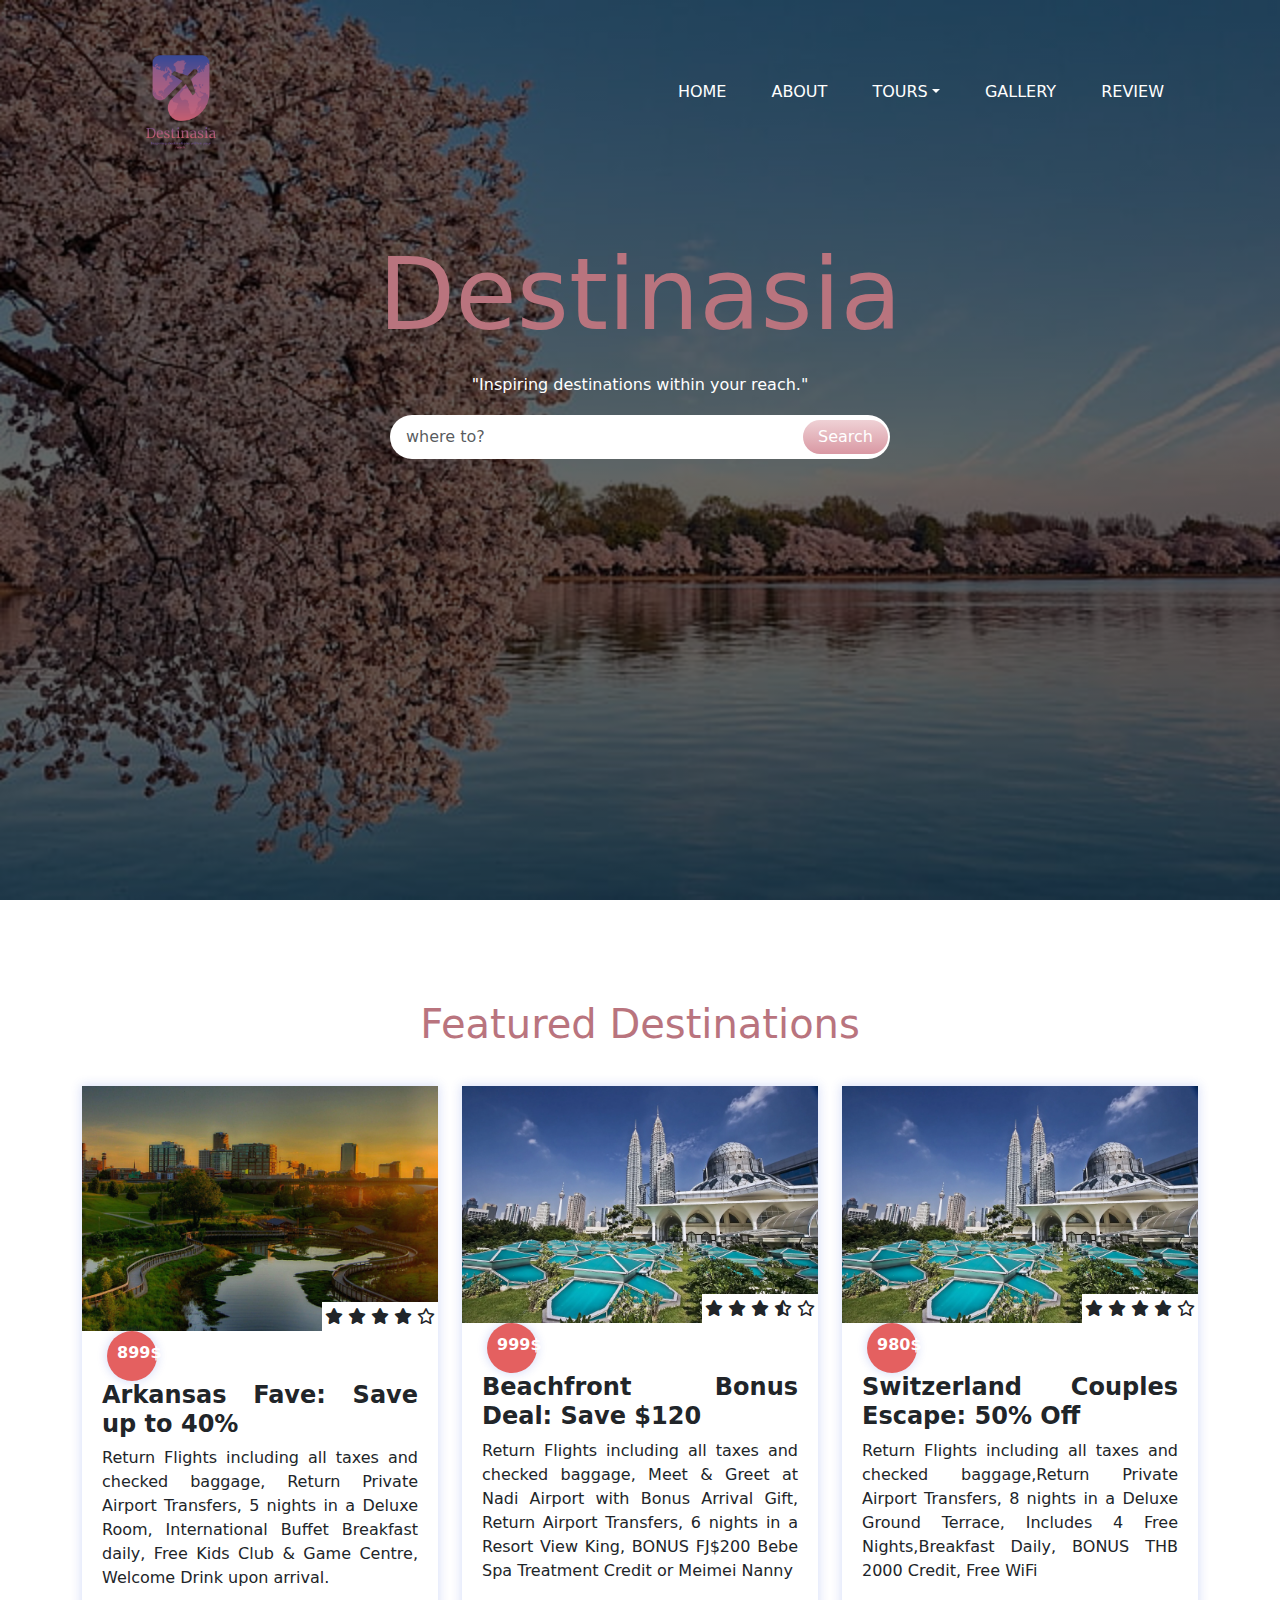
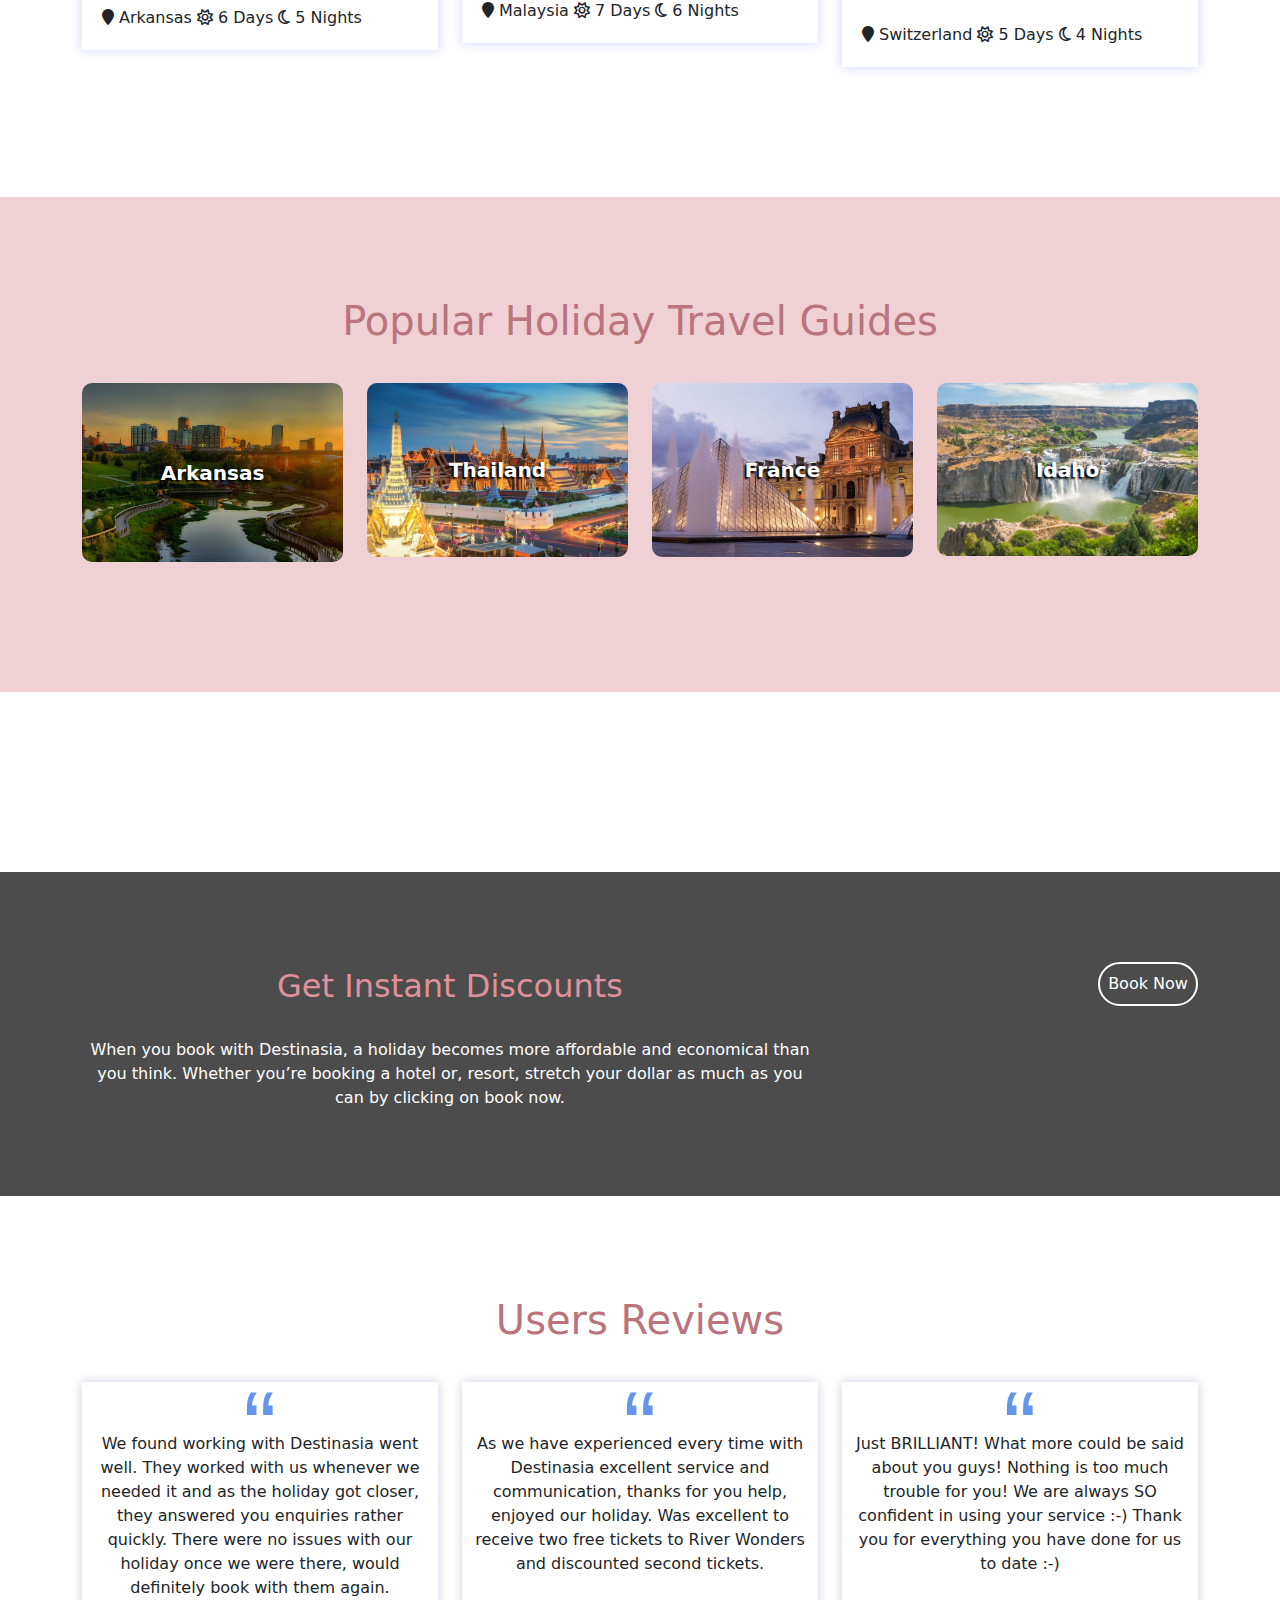
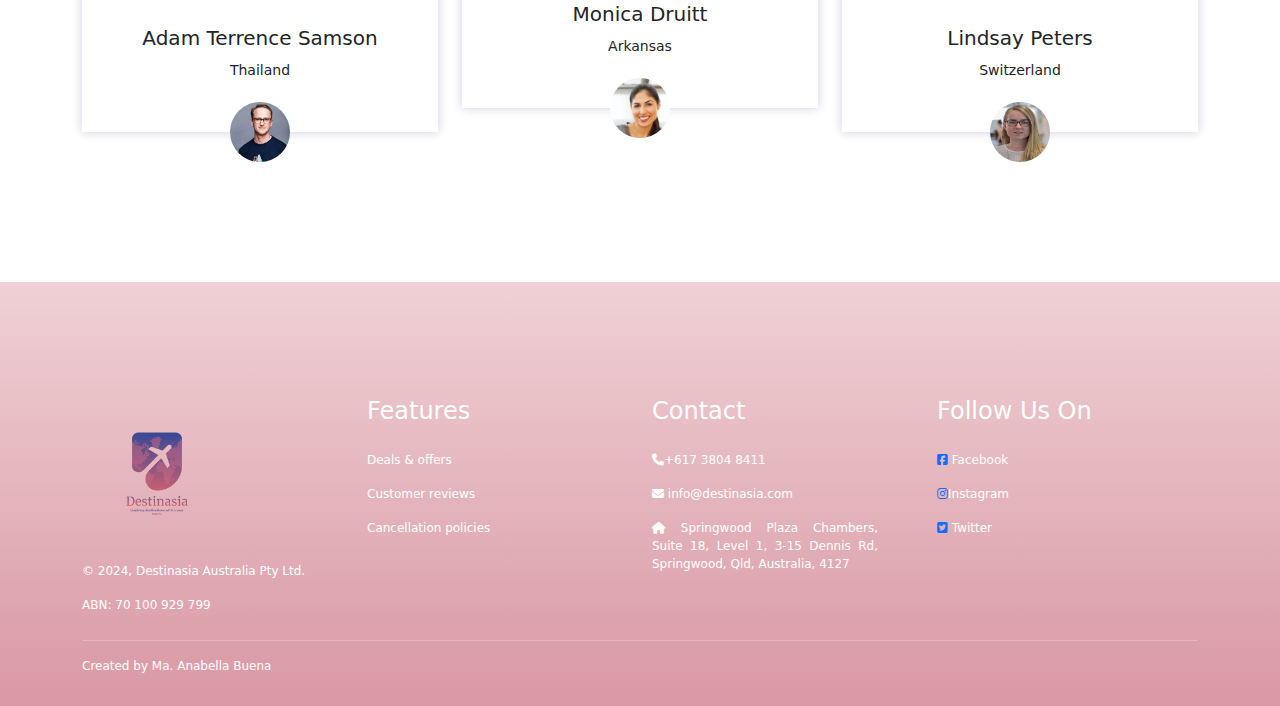
<file: index.html>
<!DOCTYPE html>
<html lang="en">
<head>
    <meta charset="UTF-8">
    <meta name="viewport" content="width=device-width, initial-scale=1.0">
    <title>Travel Website</title>
    <link rel="stylesheet" href="https://cdn.jsdelivr.net/npm/bootstrap@5.3.2/dist/css/bootstrap.min.css">
    <link rel="stylesheet" href="https://cdnjs.cloudflare.com/ajax/libs/font-awesome/6.4.2/css/all.min.css">
    <link rel="stylesheet" href="style.css">
</head>
<body>

<section class="header">
    <div class="navbar">
        <a href="index.html"><img src="logo.png" class="logo"></a>
        <ul>
            <li><a href="index.html">Home</a></li>
                <li><a href="about.html">About</a></li>
                <li class="nav-item dropdown">
                    <a href="#" class="dropdown-toggle" data-toggle="dropdown">Tours</a>
                    <div class="dropdown-menu">
                        <a href="destinations.html" class="dropdown-item">Destination</a>
                        <a href="booking.html" class="dropdown-item">Booking</a>
                        <a href="travelguide.html" class="dropdown-item">Travel Guides</a>
                    </div>
                </li>
                <li><a href="gallery.html">Gallery</a></li>
                <li><a href="reviews.html">Review</a></li>
        </ul> 
    </div>
        <h1>Destinasia</h1>
        <p> "Inspiring destinations within your reach."</p>
        <div class="input-group">
            <input type="text" class="form-control" placeholder="where to?">
            <div class="input-group-append">
            <button type="submit" class="input-group-text btn">Search</button>
            </div>
        </div>  
</section>

<section class="features">
    <h1>Featured Destinations</h1>
    <div class="container">
        <div class="row">
            <div class="col-md-4">
                <div class="feature-box">
                    <div class="feature-img">
                        <img src="arkansas.jpeg">
                        <div class="price">
                            <p>899$</p>
                        </div>
                        <div class="rating">
                            <i class="fa-solid fa-star"></i>
                            <i class="fa-solid fa-star"></i>
                            <i class="fa-solid fa-star"></i>
                            <i class="fa-solid fa-star"></i>
                            <i class="fa-regular fa-star"></i>
                        </div>
                    </div>
                    <div class="feature-details">
                        <h4>Arkansas Fave: Save up to 40%</h4>
                        <p>Return Flights including all taxes and checked baggage, Return Private Airport Transfers, 5 nights in a Deluxe Room, International Buffet Breakfast daily, Free Kids Club & Game Centre, Welcome Drink upon arrival.</p>
                        <div>
                            <span><i class="fa fa-map-marker"></i>Arkansas</span>
                            <span><i class="fa fa-regular fa-sun"></i>6 Days</span>
                            <span><i class="fa fa-regular fa-moon"></i>5 Nights</span>
                        </div>
                    </div>
                </div>
            </div>
            <div class="col-md-4">
                <div class="feature-box">
                    <div class="feature-img">
                        <img src="Malaysia.webp">
                        <div class="price">
                            <p>999$</p>
                        </div>
                        <div class="rating">
                            <i class="fa-solid fa-star"></i>
                            <i class="fa-solid fa-star"></i>
                            <i class="fa-solid fa-star"></i>
                            <i class="fa-solid fa-star-half-stroke"></i>
                            <i class="fa-regular fa-star"></i>
                        </div>
                    </div>
                    <div class="feature-details">
                        <h4>Beachfront Bonus Deal: Save $120</h4>
                        <p>Return Flights including all taxes and checked baggage, Meet & Greet at Nadi Airport with Bonus Arrival Gift, Return Airport Transfers, 6 nights in a Resort View King, BONUS FJ$200 Bebe Spa Treatment Credit or Meimei Nanny
                           </p>
                        <div>
                            <span><i class="fa fa-map-marker"></i>Malaysia</span>
                            <span><i class="fa fa-regular fa-sun"></i>7 Days</span>
                            <span><i class="fa fa-regular fa-moon"></i>6 Nights</span>
                        </div>
                    </div>
                </div>
            </div>
            <div class="col-md-4">
                <div class="feature-box">
                    <div class="feature-img">
                        <img src="Malaysia.webp">
                        <div class="price">
                            <p>980$</p>
                        </div>
                        <div class="rating">
                            <i class="fa-solid fa-star"></i>
                            <i class="fa-solid fa-star"></i>
                            <i class="fa-solid fa-star"></i>
                            <i class="fa-solid fa-star"></i>
                            <i class="fa-regular fa-star"></i>
                        </div>
                    </div>
                    <div class="feature-details">
                        <h4>Switzerland Couples Escape: 50% Off</h4>
                        <p>Return Flights including all taxes and checked baggage,Return Private Airport Transfers, 8 nights in a Deluxe Ground Terrace, Includes 4 Free Nights,Breakfast Daily, BONUS THB 2000 Credit, Free WiFi</p><br>
                        <div>
                            <span><i class="fa fa-map-marker"></i>Switzerland</span>
                            <span><i class="fa fa-regular fa-sun"></i>5 Days</span>
                            <span><i class="fa fa-regular fa-moon"></i>4 Nights</span>
                        </div>
                    </div>
                </div>
            </div>
        </div>
    </div>
</section>
<section class="gallery">
    <h1>Popular Holiday Travel Guides</h1>
    <div class="container">
        <div class="row">
            <div class="col-md-3">
               <div class="gallery-box">
                <img src="arkansas.jpeg">
                <h4>Arkansas</h4> 
               </div> 
            </div>
            <div class="col-md-3">
                <div class="gallery-box">
                 <img src="thailand2.webp">
                 <h4>Thailand</h4> 
                </div> 
             </div>
             <div class="col-md-3">
                <div class="gallery-box">
                 <img src="france2.jpg">
                 <h4>France</h4> 
                </div> 
             </div>
             <div class="col-md-3">
                <div class="gallery-box">
                 <img src="river-idaho.jpg">
                 <h4>Idaho</h4> 
                </div> 
             </div>
        </div>
    </div>
</section>
<section class="banner">
   <div class="banner-highlights">
    <div class="container">
        <div class="row">
          <div class ="col-md-8">  
          <h2>Get Instant Discounts</h2>
          <p> When you book with Destinasia, a holiday becomes more affordable and economical than you think. Whether you’re booking a hotel or, resort, stretch your dollar as much as you can by clicking on book now.</p>
          </div>
          <div class ="col-md-4">
          <button type="button" class="booking-btn">Book Now</button>
          </div>
        </div>
    </div>
   </div> 
</section>
<section class="users-feedback">
    <h1>Users Reviews</h1>
    <div class="container">
        <div class="row">
            <div class="col-md-4">
                <div class="user-review">
                    <p>We found working with Destinasia went well. They worked with us whenever we needed it and as the holiday got closer, they answered you enquiries rather quickly. There were no issues with our holiday once we were there, would definitely book with them again.</p>
                    <h5>Adam Terrence Samson</h5>
                    <small>Thailand</small>
                </div>
                <img src="Max-R_Headshot (1).jpg" alt="User Image">
            </div>
            <div class="col-md-4">
                <div class="user-review">
                    <p>As we have experienced every time with Destinasia excellent service and communication, thanks for you help, enjoyed our holiday. Was excellent to receive two free tickets to River Wonders and discounted second tickets.</p>
                    <h5>Monica Druitt</h5>
                    <small>Arkansas</small>
                </div>
                <img src="user review 2.jpg" alt="User Image">
            </div>
            <div class="col-md-4">
                <div class="user-review">
                    <p>Just BRILLIANT! What more could be said about you guys! Nothing is too much trouble for you! We are always SO confident in using your service :-) Thank you for everything you have done for us to date :-)</p><br>
                    <h5>Lindsay Peters</h5>
                    <small>Switzerland</small>
                </div>
                <img src="user reviews.jpeg" alt="User Image">
            </div>
        </div>
    </div>
</section>

<section class="footer">
    <div class="container">
        <div class="row">
            <div class="col-md-3">
                <img src="logo.png" class="footer-logo">
                <p>© 2024, Destinasia Australia Pty Ltd.</p>
                <p>ABN: 70 100 929 799</p>
            </div>
            <div class="col-md-3">
               <h4>Features</h4> 
               <p>Deals & offers</p>
               <p>Customer reviews</p>
               <p>Cancellation policies</p>
            </div>
            <div class="col-md-3">
                <h4>Contact</h4> 
               <p><i class="fa-solid fa-phone"></i>+617 3804 8411</p>
               <p><i class="fa-solid fa-envelope"></i> info@destinasia.com</p>
               <p><i class="fa-solid fa-house"></i> Springwood Plaza Chambers,
                                                 Suite 18, Level 1, 3-15 Dennis Rd,
                                                 Springwood, Qld, Australia, 4127</p>
            </div>
            <div class="col-md-3">
                <h4>Follow Us On</h4> 
               <p><a href="https://www.facebook.com/travelonline"><i class="fa-brands fa-square-facebook"></a></i> Facebook</p>
               <p><a href="instagram.com/travelonline"><i class="fa-brands fa-instagram"></a></i>Instagram</p>
               <p><a href="https://www.travelonline.com/newsletter/subscribe"><i class="fa-brands fa-square-twitter"></a></i> Twitter</p>
            </div>
        </div><hr>
        <p class="copyright">Created by Ma. Anabella Buena</p>
    </div>
</section>
</body>
</html>
</file>
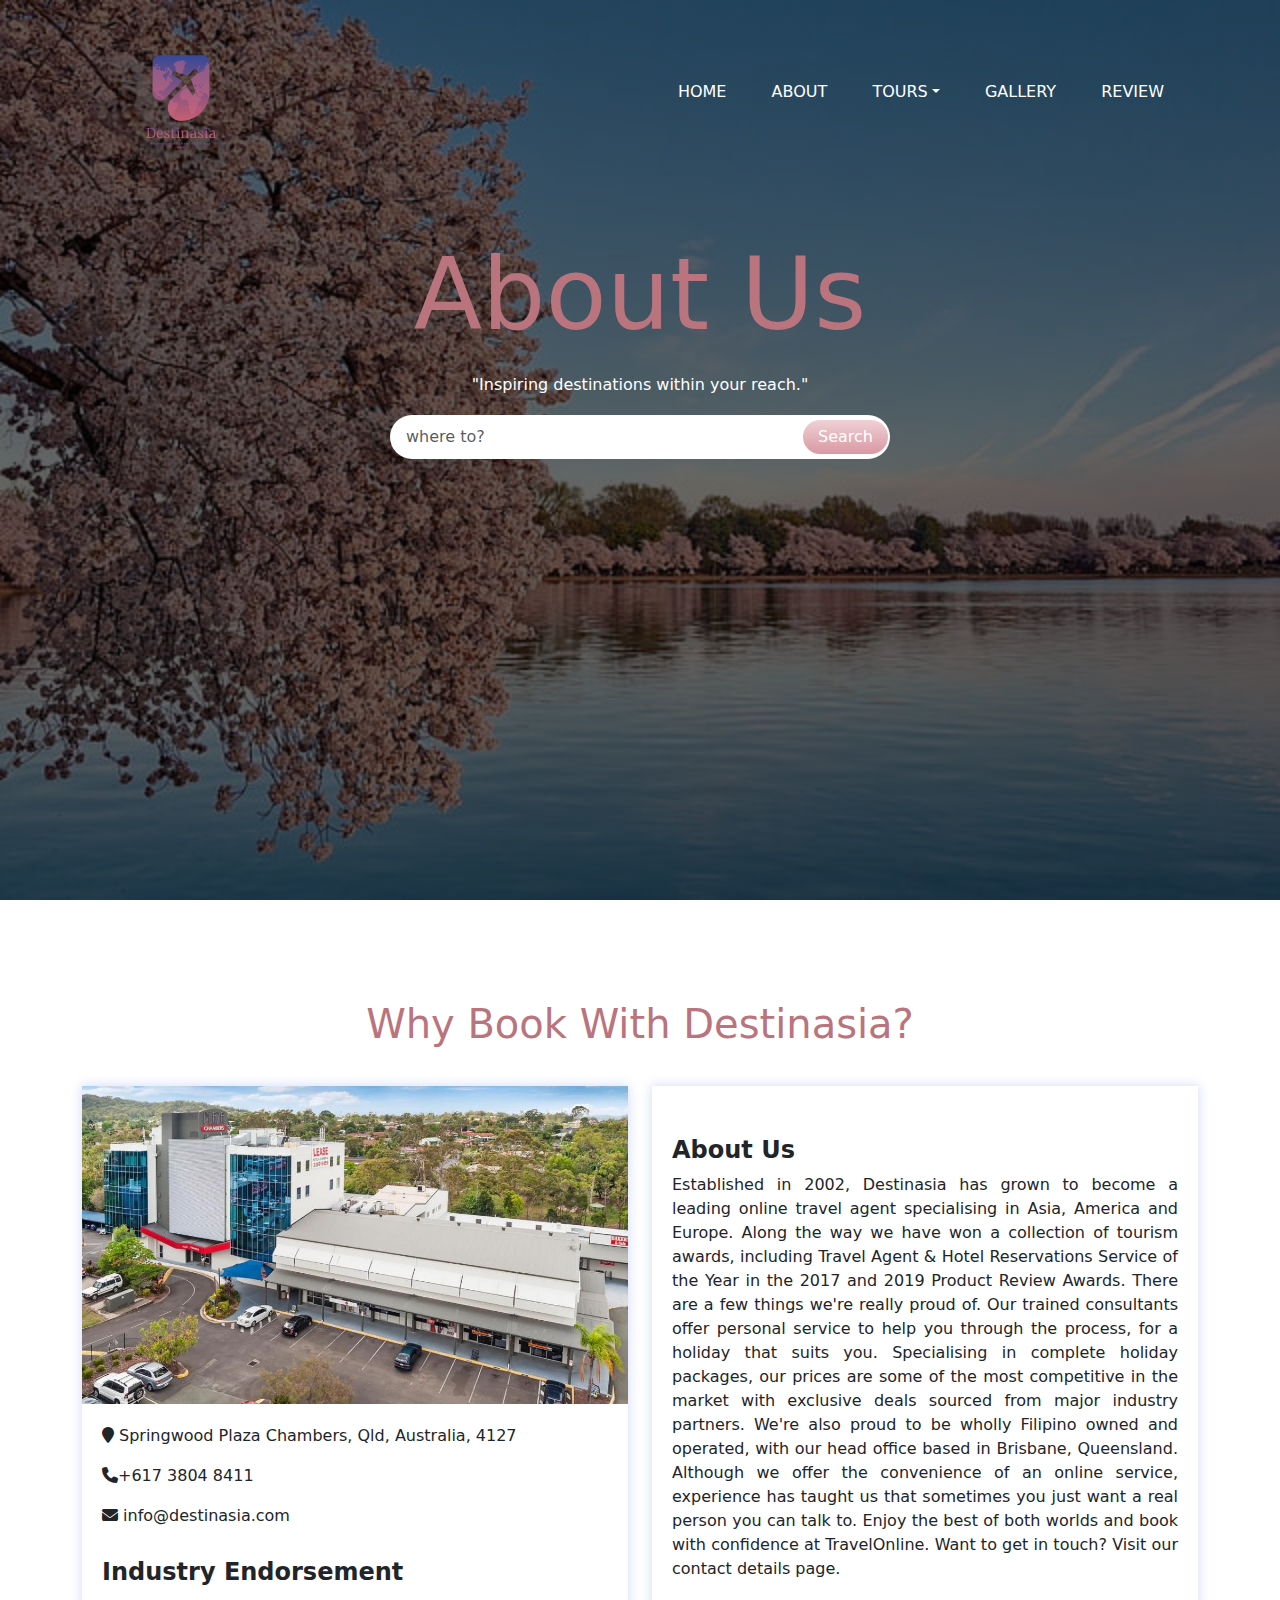
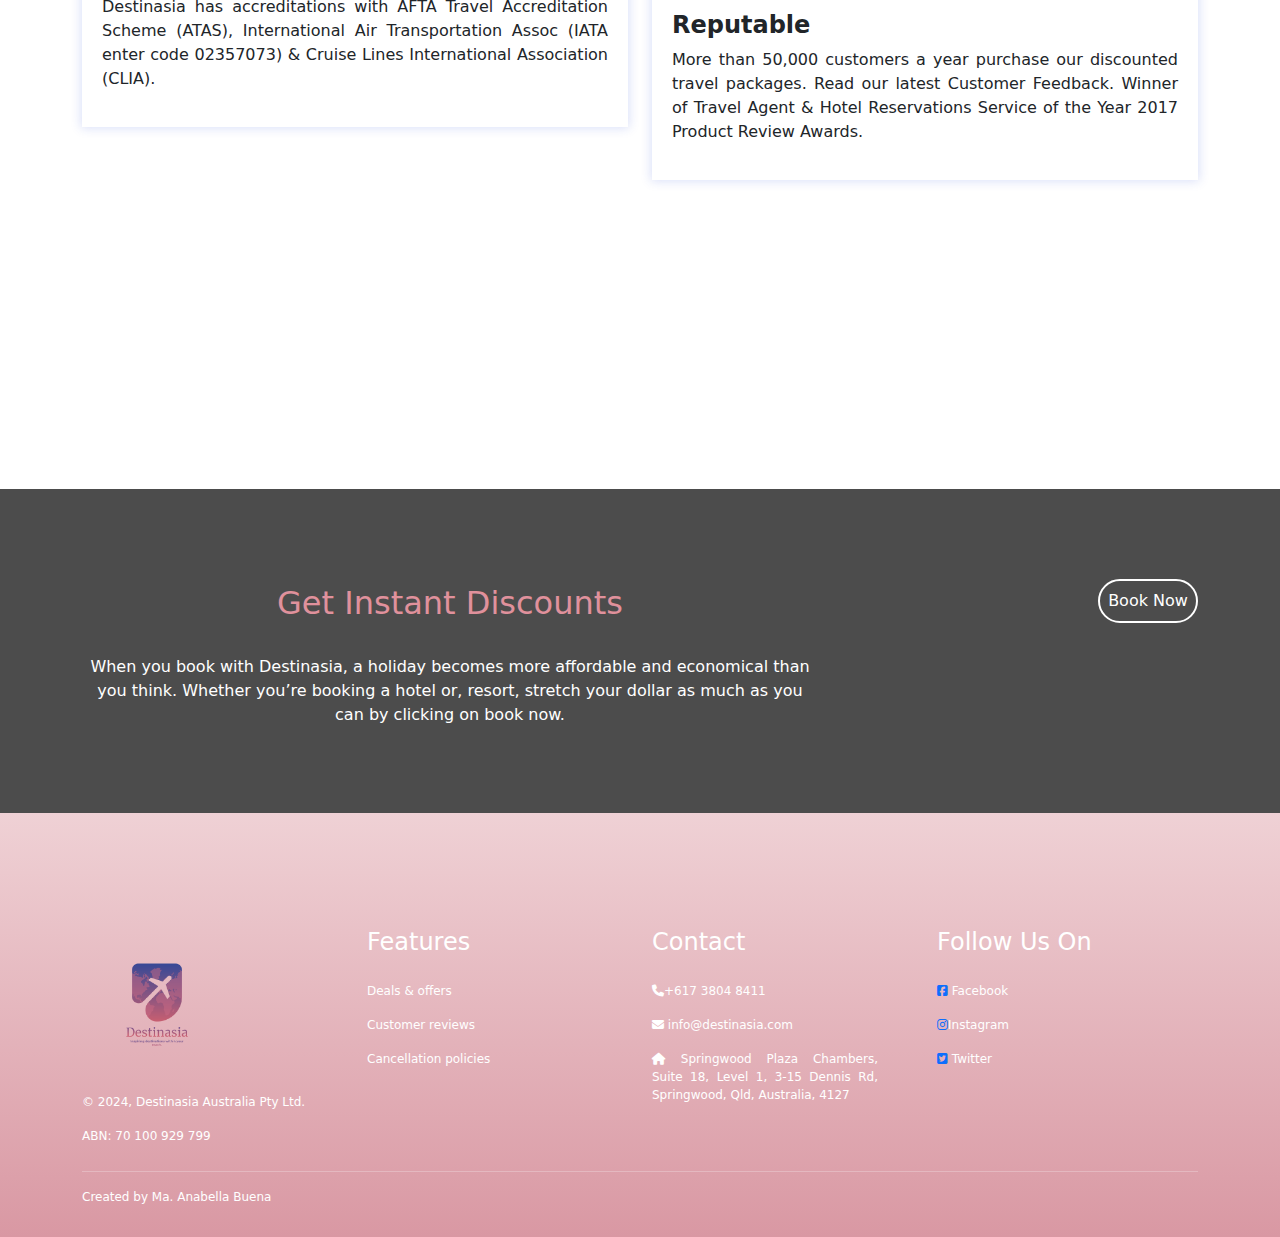
<file: about.html>
<!DOCTYPE html>
<html lang="en">
<head>
    <meta charset="UTF-8">
    <meta name="viewport" content="width=device-width, initial-scale=1.0">
    <title>Travel Website</title>
    <link rel="stylesheet" href="https://cdn.jsdelivr.net/npm/bootstrap@5.3.2/dist/css/bootstrap.min.css">
    <link rel="stylesheet" href="https://cdnjs.cloudflare.com/ajax/libs/font-awesome/6.4.2/css/all.min.css">
    <link rel="stylesheet" href="style.css">
</head>
<body>

<section class="header">
    <div class="navbar">
        <a href="index.html"><img src="logo.png" class="logo"></a> 
        <ul>
            <li><a href="index.html">Home</a></li>
                <li><a href="about.html">About</a></li>
                <li class="nav-item dropdown">
                    <a href="#" class="dropdown-toggle" data-toggle="dropdown">Tours</a>
                    <div class="dropdown-menu">
                        <a href="destinations.html" class="dropdown-item">Destination</a>
                        <a href="booking.html" class="dropdown-item">Booking</a>
                        <a href="travelguide.html" class="dropdown-item">Travel Guides</a>
                    </div>
                </li>
                <li><a href="gallery.html">Gallery</a></li>
                <li><a href="reviews.html">Review</a></li>
        </ul> 
    </div>
        <h1>About Us</h1>
        <p> "Inspiring destinations within your reach."</p>
        <div class="input-group">
            <input type="text" class="form-control" placeholder="where to?">
            <div class="input-group-append">
            <button type="submit" class="input-group-text btn">Search</button>
            </div>
        </div>  
</section>

<section class="features">
    <h1>Why Book With Destinasia?</h1>
    <div class="container">
        <div class="row">
            <div class="col-md-6">
                <div class="feature-box">
                    <div class="feature-img">
                        <img src="springwood-plaza-chambers-48754.jpg">
                    </div>
                    <div class="feature-details">
                        <div>
                            <p><span><i class="fa fa-map-marker"></i>Springwood Plaza Chambers, Qld, Australia, 4127 </span></p>
                            <p><span><i class="fa-solid fa-phone"></i>+617 3804 8411</span></p>
                             <p><span><i class="fa-solid fa-envelope"></i> info@destinasia.com</span></p>
                        </div>
                        <h4>Industry Endorsement</h4>
                        <p>Destinasia has accreditations with AFTA Travel Accreditation Scheme (ATAS), International Air Transportation Assoc (IATA enter code 02357073) & Cruise Lines International Association (CLIA).</p>
                    </div>
                </div>
            </div>
            <div class="col-md-6">
                <div class="feature-box">
                    <div class="feature-details">
                        <h4>About Us</h4>
                        <p>Established in 2002, Destinasia has grown to become a leading online travel agent specialising in Asia, America and Europe. Along the way we have won a collection of tourism awards, including Travel Agent & Hotel Reservations Service of the Year in the 2017 and 2019 Product Review Awards.

                            There are a few things we're really proud of. Our trained consultants offer personal service to help you through the process, for a holiday that suits you. Specialising in complete holiday packages, our prices are some of the most competitive in the market with exclusive deals sourced from major industry partners. We're also proud to be wholly Filipino owned and operated, with our head office based in Brisbane, Queensland.
                            
                            Although we offer the convenience of an online service, experience has taught us that sometimes you just want a real person you can talk to. Enjoy the best of both worlds and book with confidence at TravelOnline.
                            
                            Want to get in touch? Visit our contact details page.</p>
                        <h4>Reputable</h4>
                        <p>More than 50,000 customers a year purchase our discounted travel packages. Read our latest Customer Feedback. Winner of Travel Agent & Hotel Reservations Service of the Year 2017 Product Review Awards.</p>
                    </div>
                </div>
            </div>
        </div>   
    </div>
</section>

<section class="banner">
   <div class="banner-highlights">
    <div class="container">
        <div class="row">
          <div class ="col-md-8">  
          <h2>Get Instant Discounts</h2>
          <p> When you book with Destinasia, a holiday becomes more affordable and economical than you think. Whether you’re booking a hotel or, resort, stretch your dollar as much as you can by clicking on book now.</p>
          </div>
          <div class ="col-md-4">
          <button type="button" class="booking-btn">Book Now</button>
          </div>
        </div>
    </div>
   </div> 
</section>


<section class="footer">
    <div class="container">
        <div class="row">
            <div class="col-md-3">
                <img src="logo.png" class="footer-logo">
                <p>© 2024, Destinasia Australia Pty Ltd.</p>
                <p>ABN: 70 100 929 799</p>
            </div>
            <div class="col-md-3">
               <h4>Features</h4> 
               <p>Deals & offers</p>
               <p>Customer reviews</p>
               <p>Cancellation policies</p>
            </div>
            <div class="col-md-3">
                <h4>Contact</h4> 
               <p><i class="fa-solid fa-phone"></i>+617 3804 8411</p>
               <p><i class="fa-solid fa-envelope"></i> info@destinasia.com</p>
               <p><i class="fa-solid fa-house"></i> Springwood Plaza Chambers,
                                                 Suite 18, Level 1, 3-15 Dennis Rd,
                                                 Springwood, Qld, Australia, 4127</p>
            </div>
            <div class="col-md-3">
                <h4>Follow Us On</h4> 
               <p><a href="https://www.facebook.com/travelonline"><i class="fa-brands fa-square-facebook"></a></i> Facebook</p>
               <p><a href="instagram.com/travelonline"><i class="fa-brands fa-instagram"></a></i>Instagram</p>
               <p><a href="https://www.travelonline.com/newsletter/subscribe"><i class="fa-brands fa-square-twitter"></a></i> Twitter</p>
            </div>
        </div><hr>
        <p class="copyright">Created by Ma. Anabella Buena</p>
    </div>
</section>
</body>
</html>
</file>
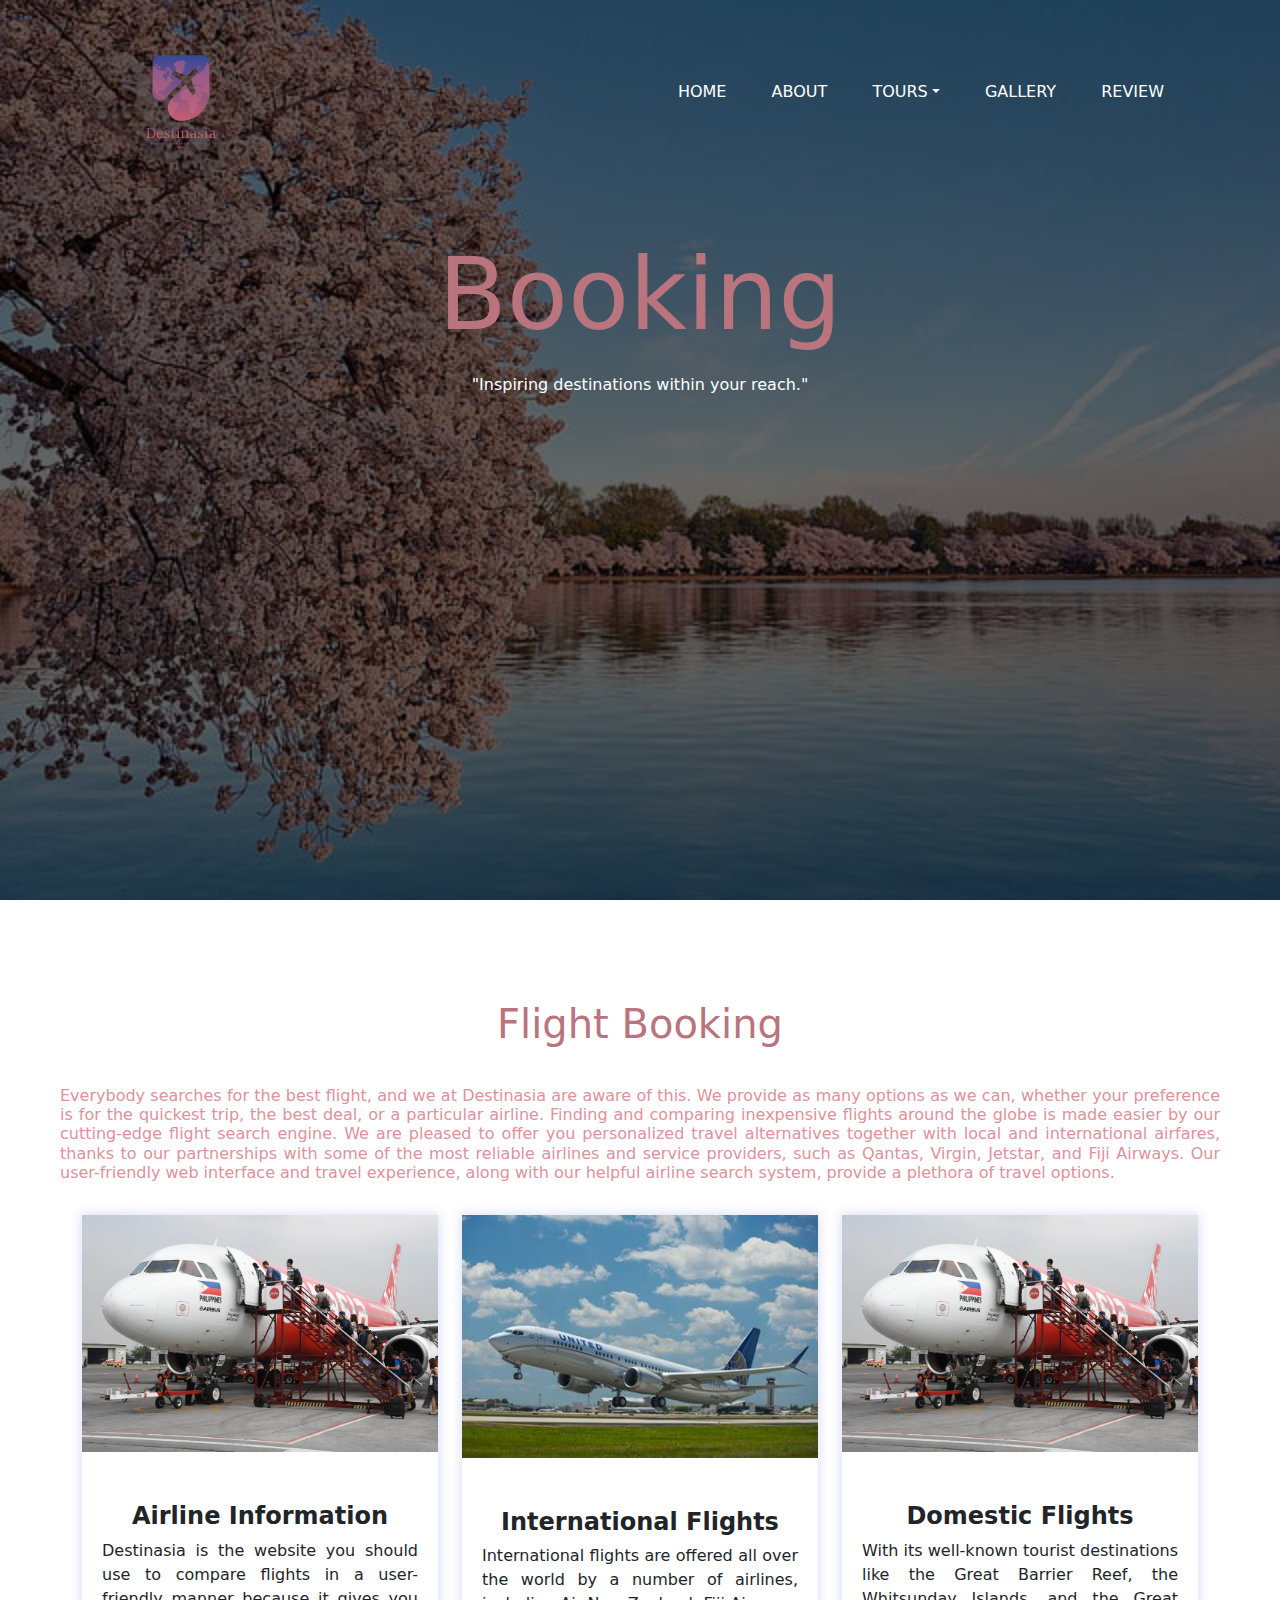
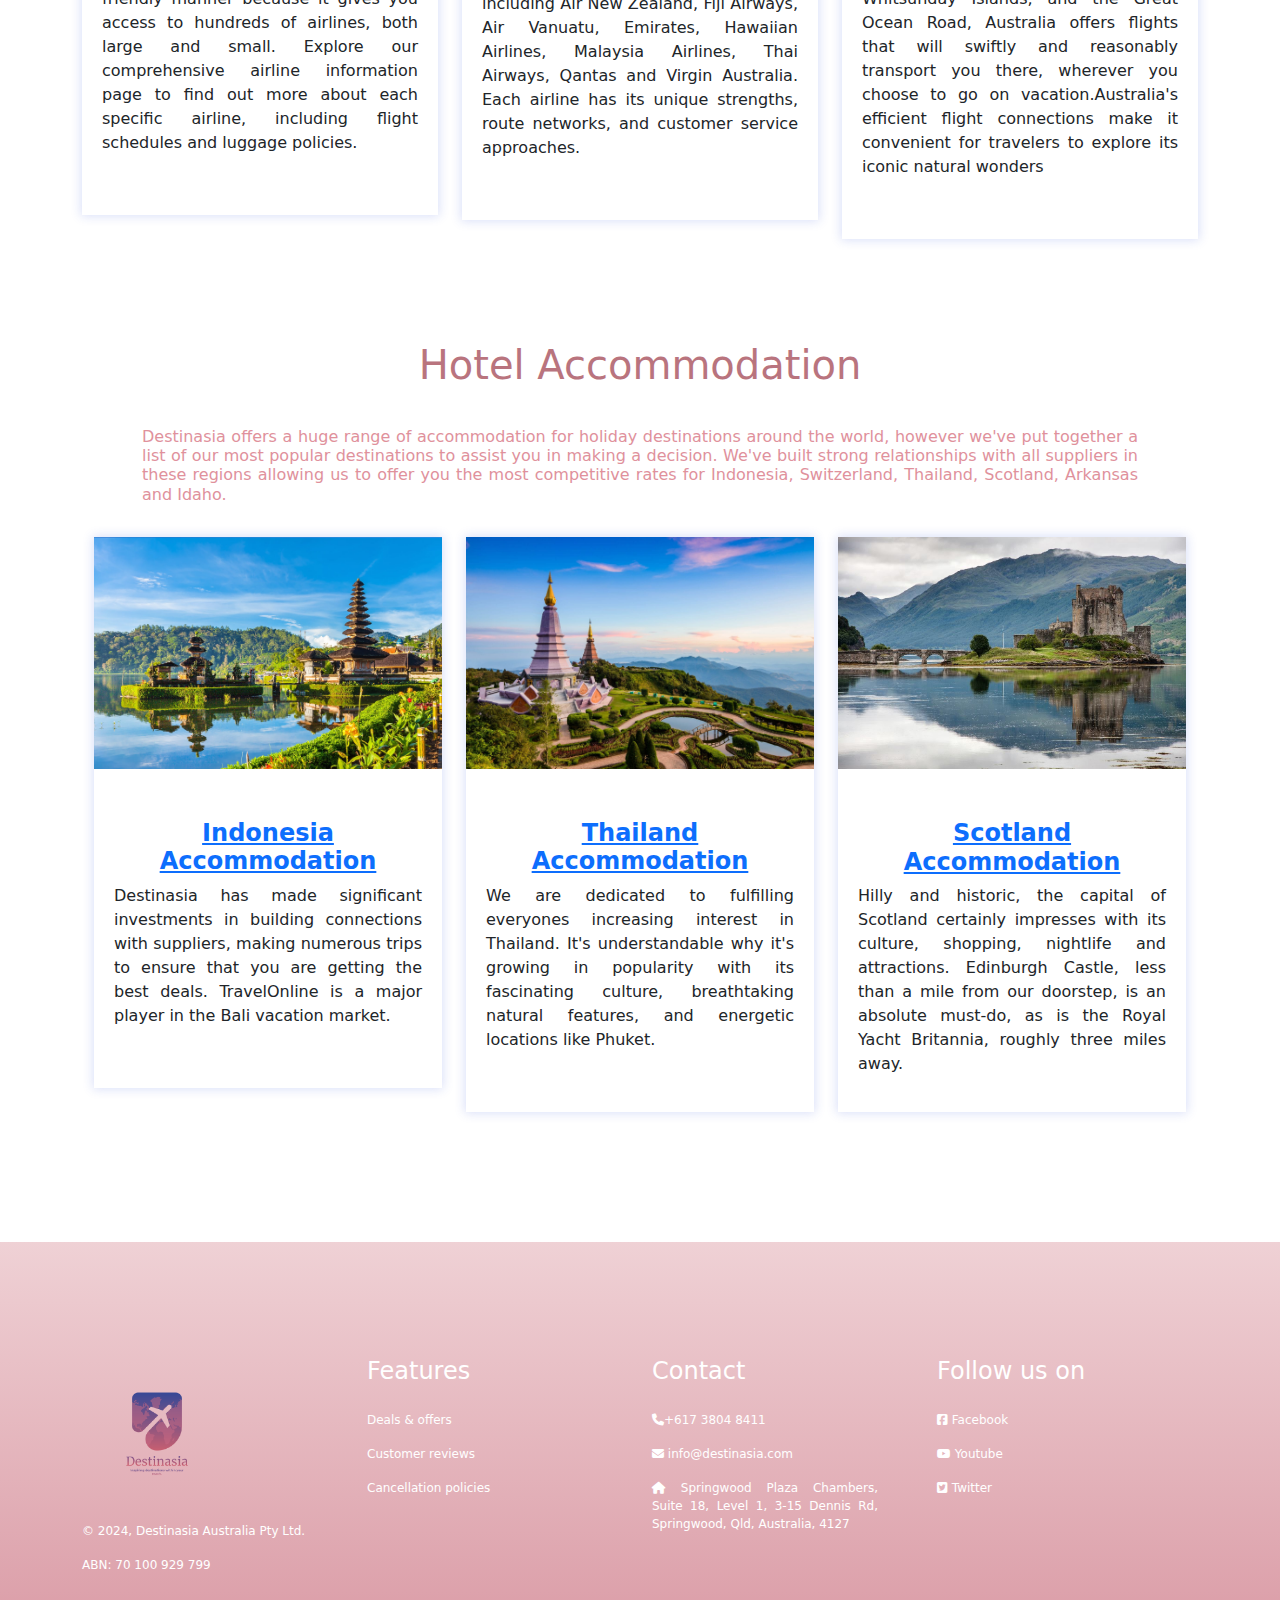
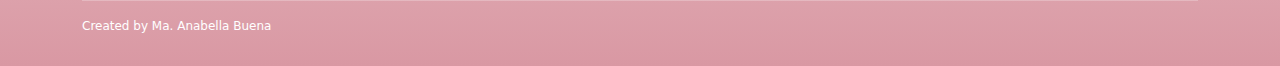
<file: booking.html>
<!DOCTYPE html>
<html lang="en">
<head>
    <meta charset="UTF-8">
    <meta name="viewport" content="width=device-width, initial-scale=1.0">
    <title>Travel Website</title>
    <link rel="stylesheet" href="https://cdn.jsdelivr.net/npm/bootstrap@5.3.2/dist/css/bootstrap.min.css">
    <link rel="stylesheet" href="https://cdnjs.cloudflare.com/ajax/libs/font-awesome/6.4.2/css/all.min.css">
    <link rel="stylesheet" href="style.css">
</head>
<body>

<section class="header">
    <div class="navbar">
        <a href="index.html"><img src="logo.png" class="logo"></a> 
        <ul>
            <li><a href="index.html">Home</a></li>
                <li><a href="about.html">About</a></li>
                <li class="nav-item dropdown">
                    <a href="#" class="dropdown-toggle" data-toggle="dropdown">Tours</a>
                    <div class="dropdown-menu">
                        <a href="destinations.html" class="dropdown-item">Destination</a>
                        <a href="booking.html" class="dropdown-item">Booking</a>
                        <a href="travelguide.html" class="dropdown-item">Travel Guides</a>
                    </div>
                </li>
                <li><a href="gallery.html">Gallery</a></li>
                <li><a href="reviews.html">Review</a></li>
        </ul> 
    </div>
        <h1>Booking</h1>
        <p> "Inspiring destinations within your reach."</p>
</section>

<section class="features">
    <h1>Flight Booking</h1>
    <h6>Everybody searches for the best flight, and we at Destinasia are aware of this. We provide as many options as we can, whether your preference is for the quickest trip, the best deal, or a particular airline. Finding and comparing inexpensive flights around the globe is made easier by our cutting-edge flight search engine. We are pleased to offer you personalized travel alternatives together with local and international airfares, thanks to our partnerships with some of the most reliable airlines and service providers, such as Qantas, Virgin, Jetstar, and Fiji Airways. Our user-friendly web interface and travel experience, along with our helpful airline search system, provide a plethora of travel options.</h6>
    <div class="container">
        <div class="row">
            <div class="col-md-4">
                <div class="feature-box">
                    <div class="feature-img">
                        <img src="domestic2.webp">
                    </div>
                    <div class="feature-details">
                        <center><h4>Airline Information</h4></center>
                        <p>Destinasia is the website you should use to compare flights in a user-friendly manner because it gives you access to hundreds of airlines, both large and small. Explore our comprehensive airline information page to find out more about each specific airline, including flight schedules and luggage policies.</p><br>
                    </div>
                </div>
            </div>
            <div class="col-md-4">
                <div class="feature-box">
                    <div class="feature-img">
                        <img src="flights.jpg">
                    </div>
                    <div class="feature-details">
                        <center><h4>International Flights</h4></center>
                        <p>International flights are offered all over the world by a number of airlines, including Air New Zealand, Fiji Airways, Air Vanuatu, Emirates, Hawaiian Airlines, Malaysia Airlines, Thai Airways, Qantas and Virgin Australia. Each airline has its unique strengths, route networks, and customer service approaches. </p><br>
                    </div>
                </div>
            </div>
            <div class="col-md-4">
                <div class="feature-box">
                    <div class="feature-img">
                        <img src="domestic2.webp">
                    </div>
                    <div class="feature-details">
                        <center><h4>Domestic Flights</h4></center>
                        <p>With its well-known tourist destinations like the Great Barrier Reef, the Whitsunday Islands, and the Great Ocean Road, Australia offers flights that will swiftly and reasonably transport you there, wherever you choose to go on vacation.Australia's efficient flight connections make it convenient for travelers to explore its iconic natural wonders</p><br>
                </div>
            </div>
        </div>
    </div>
    <br><br><br><h1>Hotel Accommodation</h1>
    <h6>Destinasia offers a huge range of accommodation for holiday destinations around the world, however we've put together a list of our most popular destinations to assist you in making a decision. We've built strong relationships with all suppliers in these regions allowing us to offer you the most competitive rates for Indonesia, Switzerland, Thailand, Scotland, Arkansas and Idaho.</h6>
    <div class="container">
        <div class="row">
            <div class="col-md-4">
                <div class="feature-box">
                    <div class="feature-img">
                        <img src="indonesia2.jpg">
                    </div>
                    <div class="feature-details">
                        <center><a href="https://www.travelonline.com/bali/accommodation"><h4>Indonesia Accommodation</h4></a></center>
                        <p>Destinasia has made significant investments in building connections with suppliers, making numerous trips to ensure that you are getting the best deals. TravelOnline is a major player in the Bali vacation market.</p><br>
                    </div>
                </div>
            </div>
            <div class="col-md-4">
                <div class="feature-box">
                    <div class="feature-img">
                        <img src="thailand.jpg">
                    </div>
                    <div class="feature-details">
                        <center><a href="https://www.travelonline.com/thailand/accommodation"><h4>Thailand Accommodation</h4></a></center>
                        <p>We are dedicated to fulfilling everyones increasing interest in Thailand. It's understandable why it's growing in popularity with its fascinating culture, breathtaking natural features, and energetic locations like Phuket.</p><br>
                    </div>
                </div>
            </div>
            <div class="col-md-4">
                <div class="feature-box">
                    <div class="feature-img">
                        <img src="scotland.jpg">
                    </div>
                    <div class="feature-details">
                        <center><a href= "https://www.tripadvisor.com/Hotel_Review-g186525-d6227015-Reviews-Ibis_Styles_Edinburgh_St_Andrew_Square-Edinburgh_Scotland.html"><h4>Scotland Accommodation</h4></a></center>
                        <p>Hilly and historic, the capital of Scotland certainly impresses with its culture, shopping, nightlife and attractions. Edinburgh Castle, less than a mile from our doorstep, is an absolute must-do, as is the Royal Yacht Britannia, roughly three miles away.</p>
                </div>
            </div>
        </div>
    </div>
</section>

<section class="footer">
    <div class="container">
        <div class="row">
            <div class="col-md-3">
                <img src="logo.png" class="footer-logo">
                <p>© 2024, Destinasia Australia Pty Ltd.</p>
                <p>ABN: 70 100 929 799</p>
            </div>
            <div class="col-md-3">
               <h4>Features</h4> 
               <p>Deals & offers</p>
               <p>Customer reviews</p>
               <p>Cancellation policies</p>
            </div>
            <div class="col-md-3">
                <h4>Contact</h4> 
               <p><i class="fa-solid fa-phone"></i>+617 3804 8411</p>
               <p><i class="fa-solid fa-envelope"></i> info@destinasia.com</p>
               <p><i class="fa-solid fa-house"></i> Springwood Plaza Chambers,
                                                 Suite 18, Level 1, 3-15 Dennis Rd,
                                                 Springwood, Qld, Australia, 4127</p>
            </div>
            <div class="col-md-3">
                <h4>Follow us on</h4> 
               <p><i class="fa-brands fa-square-facebook"></i> Facebook</p>
               <p><i class="fa-brands fa-youtube"></i> Youtube</p>
               <p><i class="fa-brands fa-square-twitter"></i> Twitter</p>
            </div>
        </div><hr>
        <p class="copyright">Created by Ma. Anabella Buena</p>
    </div>
</section>
</body>
</html>
</file>
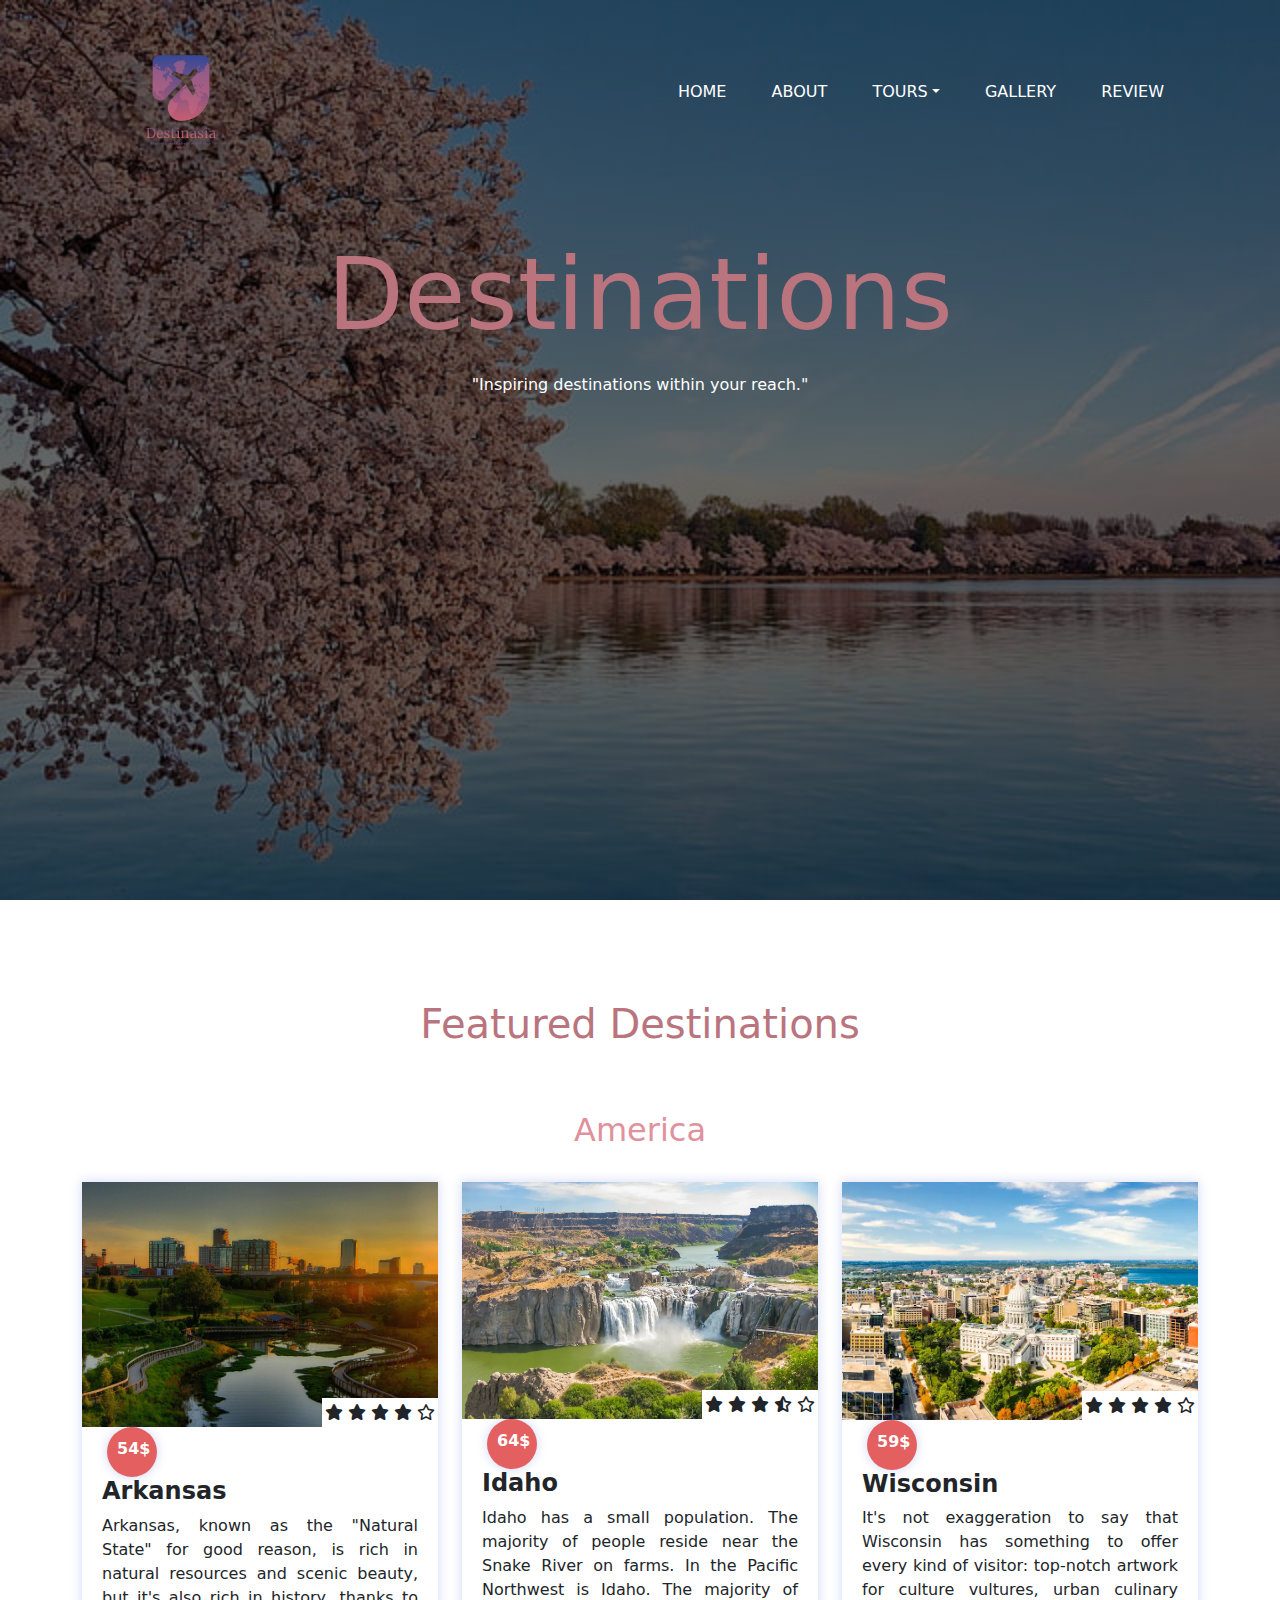
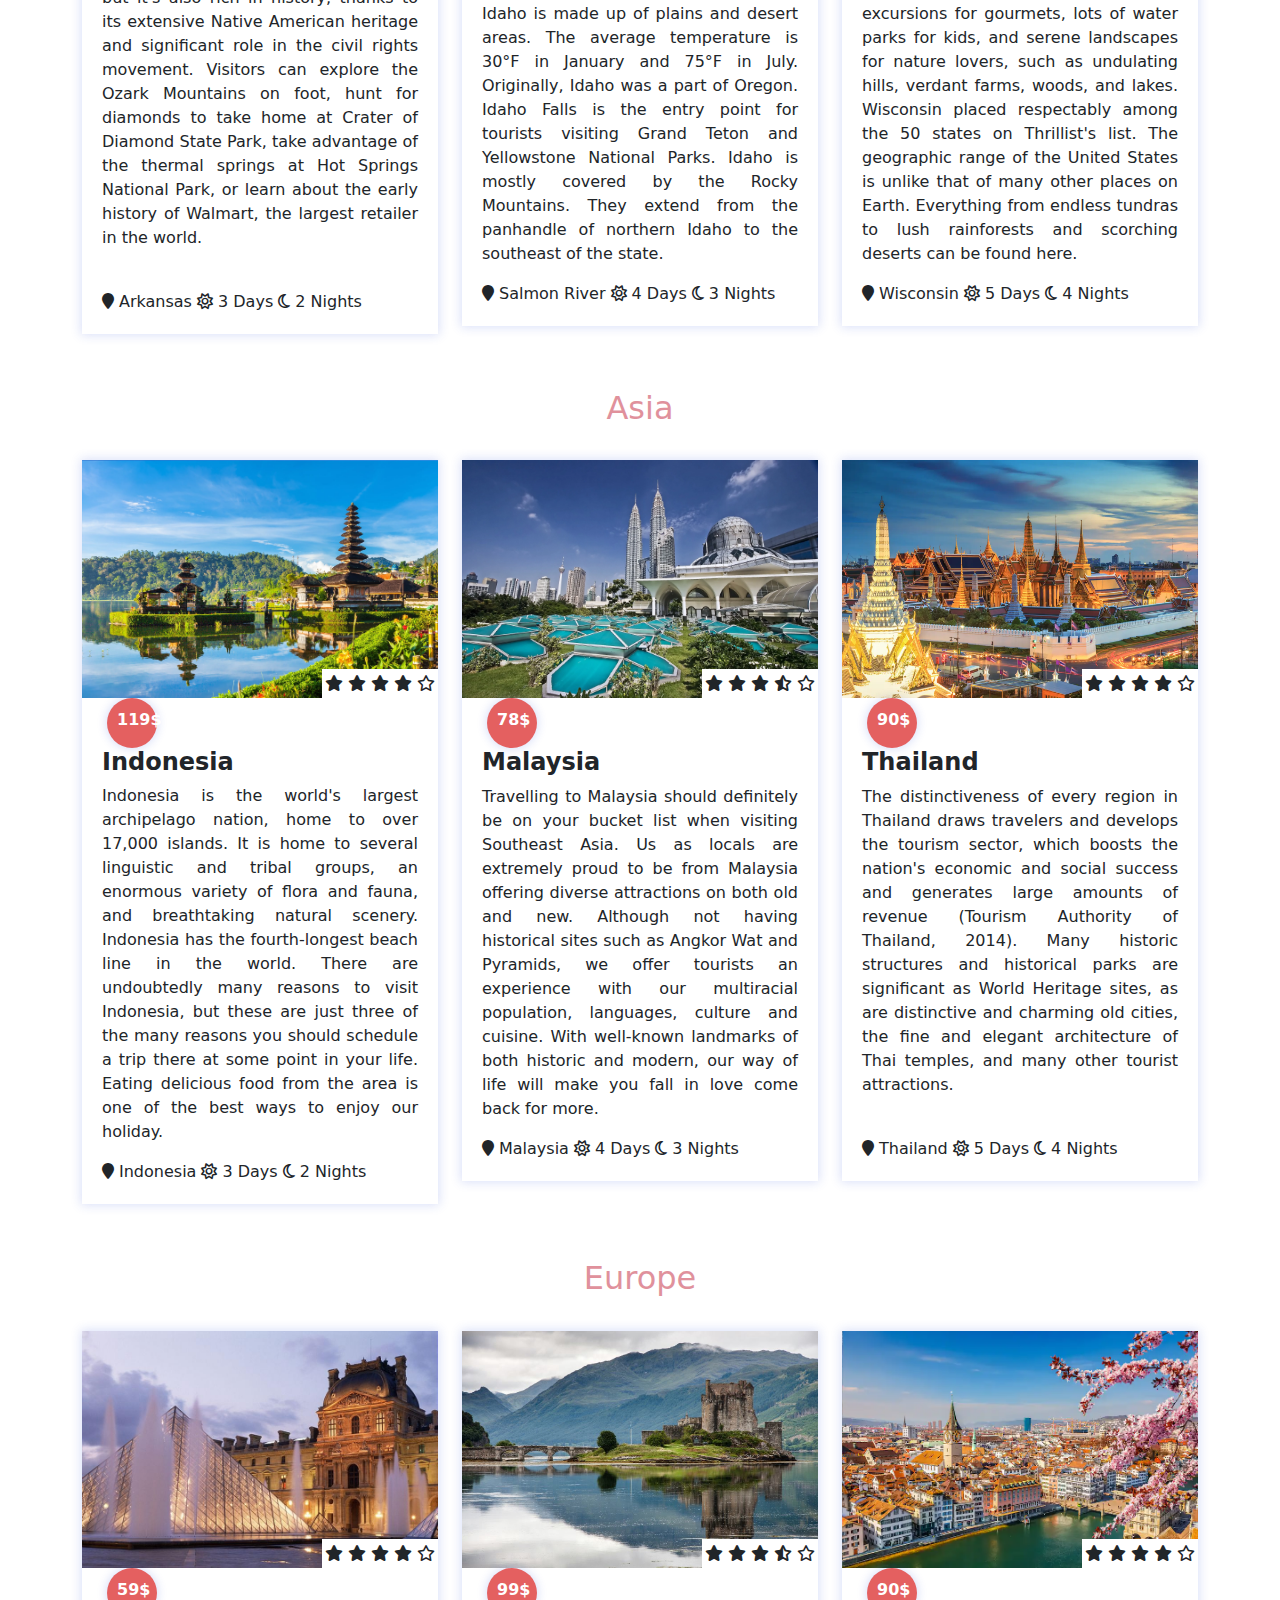
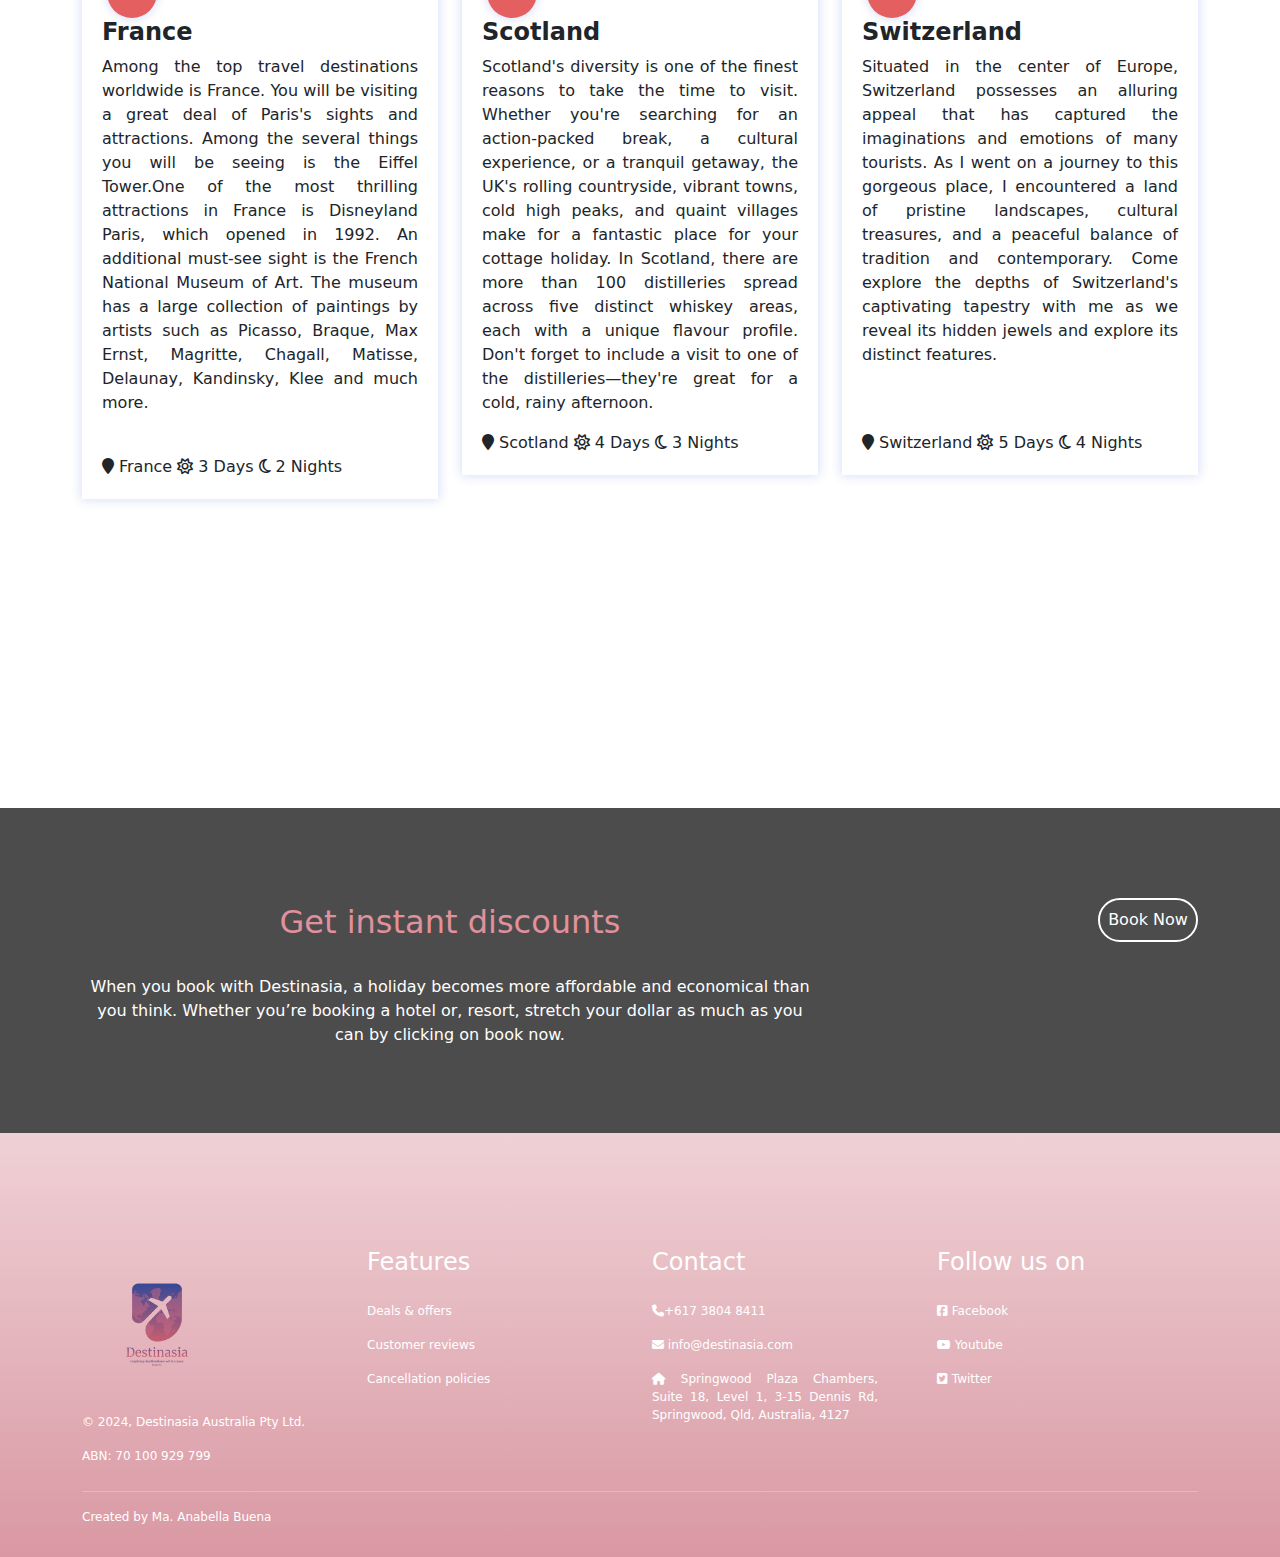
<file: destinations.html>
<!DOCTYPE html>
<html lang="en">
<head>
    <meta charset="UTF-8">
    <meta name="viewport" content="width=device-width, initial-scale=1.0">
    <title>Travel Website</title>
    <link rel="stylesheet" href="https://cdn.jsdelivr.net/npm/bootstrap@5.3.2/dist/css/bootstrap.min.css">
    <link rel="stylesheet" href="https://cdnjs.cloudflare.com/ajax/libs/font-awesome/6.4.2/css/all.min.css">
    <link rel="stylesheet" href="style.css">
</head>
<body>

<section class="header">
    <div class="navbar">
        <a href= "index.html"><img src="logo.png" class="logo"></a>
        <ul>
            <li><a href="index.html">Home</a></li>
                <li><a href="about.html">About</a></li>
                <li class="nav-item dropdown">
                    <a href="#" class="dropdown-toggle" data-toggle="dropdown">Tours</a>
                    <div class="dropdown-menu">
                        <a href="destinations.html" class="dropdown-item">Destination</a>
                        <a href="booking.html" class="dropdown-item">Booking</a>
                        <a href="travelguide.html" class="dropdown-item">Travel Guides</a>
                    </div>
                </li>
                <li><a href="gallery.html">Gallery</a></li>
                <li><a href="reviews.html">Review</a></li>
        </ul> 
    </div>
        <h1>Destinations</h1>
        <p> "Inspiring destinations within your reach."</p> 
</section>

<section class="features">
    <h1>Featured Destinations</h1>
    <h2>America</h2>
    <div class="container">
        <div class="row">
            <div class="col-md-4">
                <div class="feature-box">
                    <div class="feature-img">
                        <img src="arkansas.jpeg">
                        <div class="price">
                            <p>54$</p>
                        </div>
                        <div class="rating">
                            <i class="fa-solid fa-star"></i>
                            <i class="fa-solid fa-star"></i>
                            <i class="fa-solid fa-star"></i>
                            <i class="fa-solid fa-star"></i>
                            <i class="fa-regular fa-star"></i>
                        </div>
                    </div>
                    <div class="feature-details">
                        <h4>Arkansas</h4>
                        <p>Arkansas, known as the "Natural State" for good reason, is rich in natural resources and scenic beauty, but it's also rich in history, thanks to its extensive Native American heritage and significant role in the civil rights movement. Visitors can explore the Ozark Mountains on foot, hunt for diamonds to take home at Crater of Diamond State Park, take advantage of the thermal springs at Hot Springs National Park, or learn about the early history of Walmart, the largest retailer in the world.</p><br>
                        <div>
                            <span><i class="fa fa-map-marker"></i>Arkansas</span>
                            <span><i class="fa fa-regular fa-sun"></i>3 Days</span>
                            <span><i class="fa fa-regular fa-moon"></i>2 Nights</span>
                        </div>
                    </div>
                </div>
            </div>
            <div class="col-md-4">
                <div class="feature-box">
                    <div class="feature-img">
                        <img src="river-idaho.jpg">
                        <div class="price">
                            <p>64$</p>
                        </div>
                        <div class="rating">
                            <i class="fa-solid fa-star"></i>
                            <i class="fa-solid fa-star"></i>
                            <i class="fa-solid fa-star"></i>
                            <i class="fa-solid fa-star-half-stroke"></i>
                            <i class="fa-regular fa-star"></i>
                        </div>
                    </div>
                    <div class="feature-details">
                        <h4>Idaho</h4>
                        <p>Idaho has a small population. The majority of people reside near the Snake River on farms. In the Pacific Northwest is Idaho. The majority of Idaho is made up of plains and desert areas. The average temperature is 30°F in January and 75°F in July.  Originally, Idaho was a part of Oregon. Idaho Falls is the entry point for tourists visiting Grand Teton and Yellowstone National Parks. Idaho is mostly covered by the Rocky Mountains. They extend from the panhandle of northern Idaho to the southeast of the state.</p>
                        <div>
                            <span><i class="fa fa-map-marker"></i>Salmon River</span>
                            <span><i class="fa fa-regular fa-sun"></i>4 Days</span>
                            <span><i class="fa fa-regular fa-moon"></i>3 Nights</span>
                        </div>
                    </div>
                </div>
            </div>
            <div class="col-md-4">
                <div class="feature-box">
                    <div class="feature-img">
                        <img src="wisconsin2.webp">
                        <div class="price">
                            <p>59$</p>
                        </div>
                        <div class="rating">
                            <i class="fa-solid fa-star"></i>
                            <i class="fa-solid fa-star"></i>
                            <i class="fa-solid fa-star"></i>
                            <i class="fa-solid fa-star"></i>
                            <i class="fa-regular fa-star"></i>
                        </div>
                    </div>
                    <div class="feature-details">
                        <h4>Wisconsin</h4>
                        <p>It's not exaggeration to say that Wisconsin has something to offer every kind of visitor: top-notch artwork for culture vultures, urban culinary excursions for gourmets, lots of water parks for kids, and serene landscapes for nature lovers, such as undulating hills, verdant farms, woods, and lakes. Wisconsin placed respectably among the 50 states on Thrillist's list. The geographic range of the United States is unlike that of many other places on Earth. Everything from endless tundras to lush rainforests and scorching deserts can be found here.</p>
                        <div>
                            <span><i class="fa fa-map-marker"></i>Wisconsin</span>
                            <span><i class="fa fa-regular fa-sun"></i>5 Days</span>
                            <span><i class="fa fa-regular fa-moon"></i>4 Nights</span>
                        </div>
                    </div>
                </div>
            </div>
        </div>
        <h2>Asia</h2>
        <div class="row">
            <div class="col-md-4">
                <div class="feature-box">
                    <div class="feature-img">
                        <img src="indonesia2.jpg">
                        <div class="price">
                            <p>119$</p>
                        </div>
                        <div class="rating">
                            <i class="fa-solid fa-star"></i>
                            <i class="fa-solid fa-star"></i>
                            <i class="fa-solid fa-star"></i>
                            <i class="fa-solid fa-star"></i>
                            <i class="fa-regular fa-star"></i>
                        </div>
                    </div>
                    <div class="feature-details">
                        <h4>Indonesia</h4>
                        <p>Indonesia is the world's largest archipelago nation, home to over 17,000 islands. It is home to several linguistic and tribal groups, an enormous variety of flora and fauna, and breathtaking natural scenery. Indonesia has the fourth-longest beach line in the world. There are undoubtedly many reasons to visit Indonesia, but these are just three of the many reasons you should schedule a trip there at some point in your life. Eating delicious food from the area is one of the best ways to enjoy our holiday.</p>
                        <div>
                            <span><i class="fa fa-map-marker"></i>Indonesia</span>
                            <span><i class="fa fa-regular fa-sun"></i>3 Days</span>
                            <span><i class="fa fa-regular fa-moon"></i>2 Nights</span>
                        </div>
                    </div>
                </div>
            </div>
            <div class="col-md-4">
                <div class="feature-box">
                    <div class="feature-img">
                        <img src="Malaysia.webp">
                        <div class="price">
                            <p>78$</p>
                        </div>
                        <div class="rating">
                            <i class="fa-solid fa-star"></i>
                            <i class="fa-solid fa-star"></i>
                            <i class="fa-solid fa-star"></i>
                            <i class="fa-solid fa-star-half-stroke"></i>
                            <i class="fa-regular fa-star"></i>
                        </div>
                    </div>
                    <div class="feature-details">
                        <h4>Malaysia</h4>
                        <p>Travelling to Malaysia should definitely be on your bucket list when visiting Southeast Asia. Us as locals are extremely proud to be from Malaysia offering diverse attractions on both old and new. Although not having historical sites such as Angkor Wat and Pyramids, we offer tourists an experience with our multiracial population, languages, culture and cuisine. With well-known landmarks of both historic and modern, our way of life will make you fall in love come back for more.</p>
                        <div>
                            <span><i class="fa fa-map-marker"></i>Malaysia</span>
                            <span><i class="fa fa-regular fa-sun"></i>4 Days</span>
                            <span><i class="fa fa-regular fa-moon"></i>3 Nights</span>
                        </div>
                    </div>
                </div>
            </div>
            <div class="col-md-4">
                <div class="feature-box">
                    <div class="feature-img">
                        <img src="thailand2.webp">
                        <div class="price">
                            <p>90$</p>
                        </div>
                        <div class="rating">
                            <i class="fa-solid fa-star"></i>
                            <i class="fa-solid fa-star"></i>
                            <i class="fa-solid fa-star"></i>
                            <i class="fa-solid fa-star"></i>
                            <i class="fa-regular fa-star"></i>
                        </div>
                    </div>
                    <div class="feature-details">
                        <h4>Thailand</h4>
                        <p>The distinctiveness of every region in Thailand draws travelers and develops the tourism sector, which boosts the nation's economic and social success and generates large amounts of revenue (Tourism Authority of Thailand, 2014). Many historic structures and historical parks are significant as World Heritage sites, as are distinctive and charming old cities, the fine and elegant architecture of Thai temples, and many other tourist attractions.</p><br>
                        <div>
                            <span><i class="fa fa-map-marker"></i>Thailand</span>
                            <span><i class="fa fa-regular fa-sun"></i>5 Days</span>
                            <span><i class="fa fa-regular fa-moon"></i>4 Nights</span>
                        </div>
                    </div>
                </div>
            </div>
        </div>
        <h2>Europe</h2>
        <div class="row">
            <div class="col-md-4">
                <div class="feature-box">
                    <div class="feature-img">
                        <img src="france2.jpg">
                        <div class="price">
                            <p>59$</p>
                        </div>
                        <div class="rating">
                            <i class="fa-solid fa-star"></i>
                            <i class="fa-solid fa-star"></i>
                            <i class="fa-solid fa-star"></i>
                            <i class="fa-solid fa-star"></i>
                            <i class="fa-regular fa-star"></i>
                        </div>
                    </div>
                    <div class="feature-details">
                        <h4>France</h4>
                        <p>Among the top travel destinations worldwide is France. You will be visiting a great deal of Paris's sights and attractions. Among the several things you will be seeing is the Eiffel Tower.One of the most thrilling attractions in France is Disneyland Paris, which opened in 1992. An additional must-see sight is the French National Museum of Art. The museum has a large collection of paintings by artists such as Picasso, Braque, Max Ernst, Magritte, Chagall, Matisse, Delaunay, Kandinsky, Klee and much more.</p><br>
                        <div>
                            <span><i class="fa fa-map-marker"></i>France</span>
                            <span><i class="fa fa-regular fa-sun"></i>3 Days</span>
                            <span><i class="fa fa-regular fa-moon"></i>2 Nights</span>
                        </div>
                    </div>
                </div>
            </div>
            <div class="col-md-4">
                <div class="feature-box">
                    <div class="feature-img">
                        <img src="scotland.jpg">
                        <div class="price">
                            <p>99$</p>
                        </div>
                        <div class="rating">
                            <i class="fa-solid fa-star"></i>
                            <i class="fa-solid fa-star"></i>
                            <i class="fa-solid fa-star"></i>
                            <i class="fa-solid fa-star-half-stroke"></i>
                            <i class="fa-regular fa-star"></i>
                        </div>
                    </div>
                    <div class="feature-details">
                        <h4>Scotland</h4>
                        <p>Scotland's diversity is one of the finest reasons to take the time to visit. Whether you're searching for an action-packed break, a cultural experience, or a tranquil getaway, the UK's rolling countryside, vibrant towns, cold high peaks, and quaint villages make for a fantastic place for your cottage holiday. In Scotland, there are more than 100 distilleries spread across five distinct whiskey areas, each with a unique flavour profile. Don't forget to include a visit to one of the distilleries—they're great for a cold, rainy afternoon.</p>
                        <div>
                            <span><i class="fa fa-map-marker"></i>Scotland</span>
                            <span><i class="fa fa-regular fa-sun"></i>4 Days</span>
                            <span><i class="fa fa-regular fa-moon"></i>3 Nights</span>
                        </div>
                    </div>
                </div>
            </div>
            <div class="col-md-4">
                <div class="feature-box">
                    <div class="feature-img">
                        <img src="switzerland.webp">
                        <div class="price">
                            <p>90$</p>
                        </div>
                        <div class="rating">
                            <i class="fa-solid fa-star"></i>
                            <i class="fa-solid fa-star"></i>
                            <i class="fa-solid fa-star"></i>
                            <i class="fa-solid fa-star"></i>
                            <i class="fa-regular fa-star"></i>
                        </div>
                    </div>
                    <div class="feature-details">
                        <h4>Switzerland</h4>
                        <p>Situated in the center of Europe, Switzerland possesses an alluring appeal that has captured the imaginations and emotions of many tourists. As I went on a journey to this gorgeous place, I encountered a land of pristine landscapes, cultural treasures, and a peaceful balance of tradition and contemporary. Come explore the depths of Switzerland's captivating tapestry with me as we reveal its hidden jewels and explore its distinct features. </p><br><br>
                        <div>
                            <span><i class="fa fa-map-marker"></i>Switzerland</span>
                            <span><i class="fa fa-regular fa-sun"></i>5 Days</span>
                            <span><i class="fa fa-regular fa-moon"></i>4 Nights</span>
                        </div>
                    </div>
                </div>
            </div>
        </div>
    </div>
</section>

<section class="banner">
   <div class="banner-highlights">
    <div class="container">
        <div class="row">
          <div class ="col-md-8">  
          <h2>Get instant discounts</h2>
          <p> When you book with Destinasia, a holiday becomes more affordable and economical than you think. Whether you’re booking a hotel or, resort, stretch your dollar as much as you can by clicking on book now.</p>
          </div>
          <div class ="col-md-4">
          <button type="button" class="booking-btn">Book Now</button>
          </div>
        </div>
    </div>
   </div> 
</section>

<section class="footer">
    <div class="container">
        <div class="row">
            <div class="col-md-3">
                <img src="logo.png" class="footer-logo">
                <p>© 2024, Destinasia Australia Pty Ltd.</p>
                <p>ABN: 70 100 929 799</p>
            </div>
            <div class="col-md-3">
               <h4>Features</h4> 
               <p>Deals & offers</p>
               <p>Customer reviews</p>
               <p>Cancellation policies</p>
            </div>
            <div class="col-md-3">
                <h4>Contact</h4> 
               <p><i class="fa-solid fa-phone"></i>+617 3804 8411</p>
               <p><i class="fa-solid fa-envelope"></i> info@destinasia.com</p>
               <p><i class="fa-solid fa-house"></i> Springwood Plaza Chambers,
                                                 Suite 18, Level 1, 3-15 Dennis Rd,
                                                 Springwood, Qld, Australia, 4127</p>
            </div>
            <div class="col-md-3">
                <h4>Follow us on</h4> 
               <p><i class="fa-brands fa-square-facebook"></i> Facebook</p>
               <p><i class="fa-brands fa-youtube"></i> Youtube</p>
               <p><i class="fa-brands fa-square-twitter"></i> Twitter</p>
            </div>
        </div><hr>
        <p class="copyright">Created by Ma. Anabella Buena</p>
    </div>
</section>
</body>
</html>
</file>
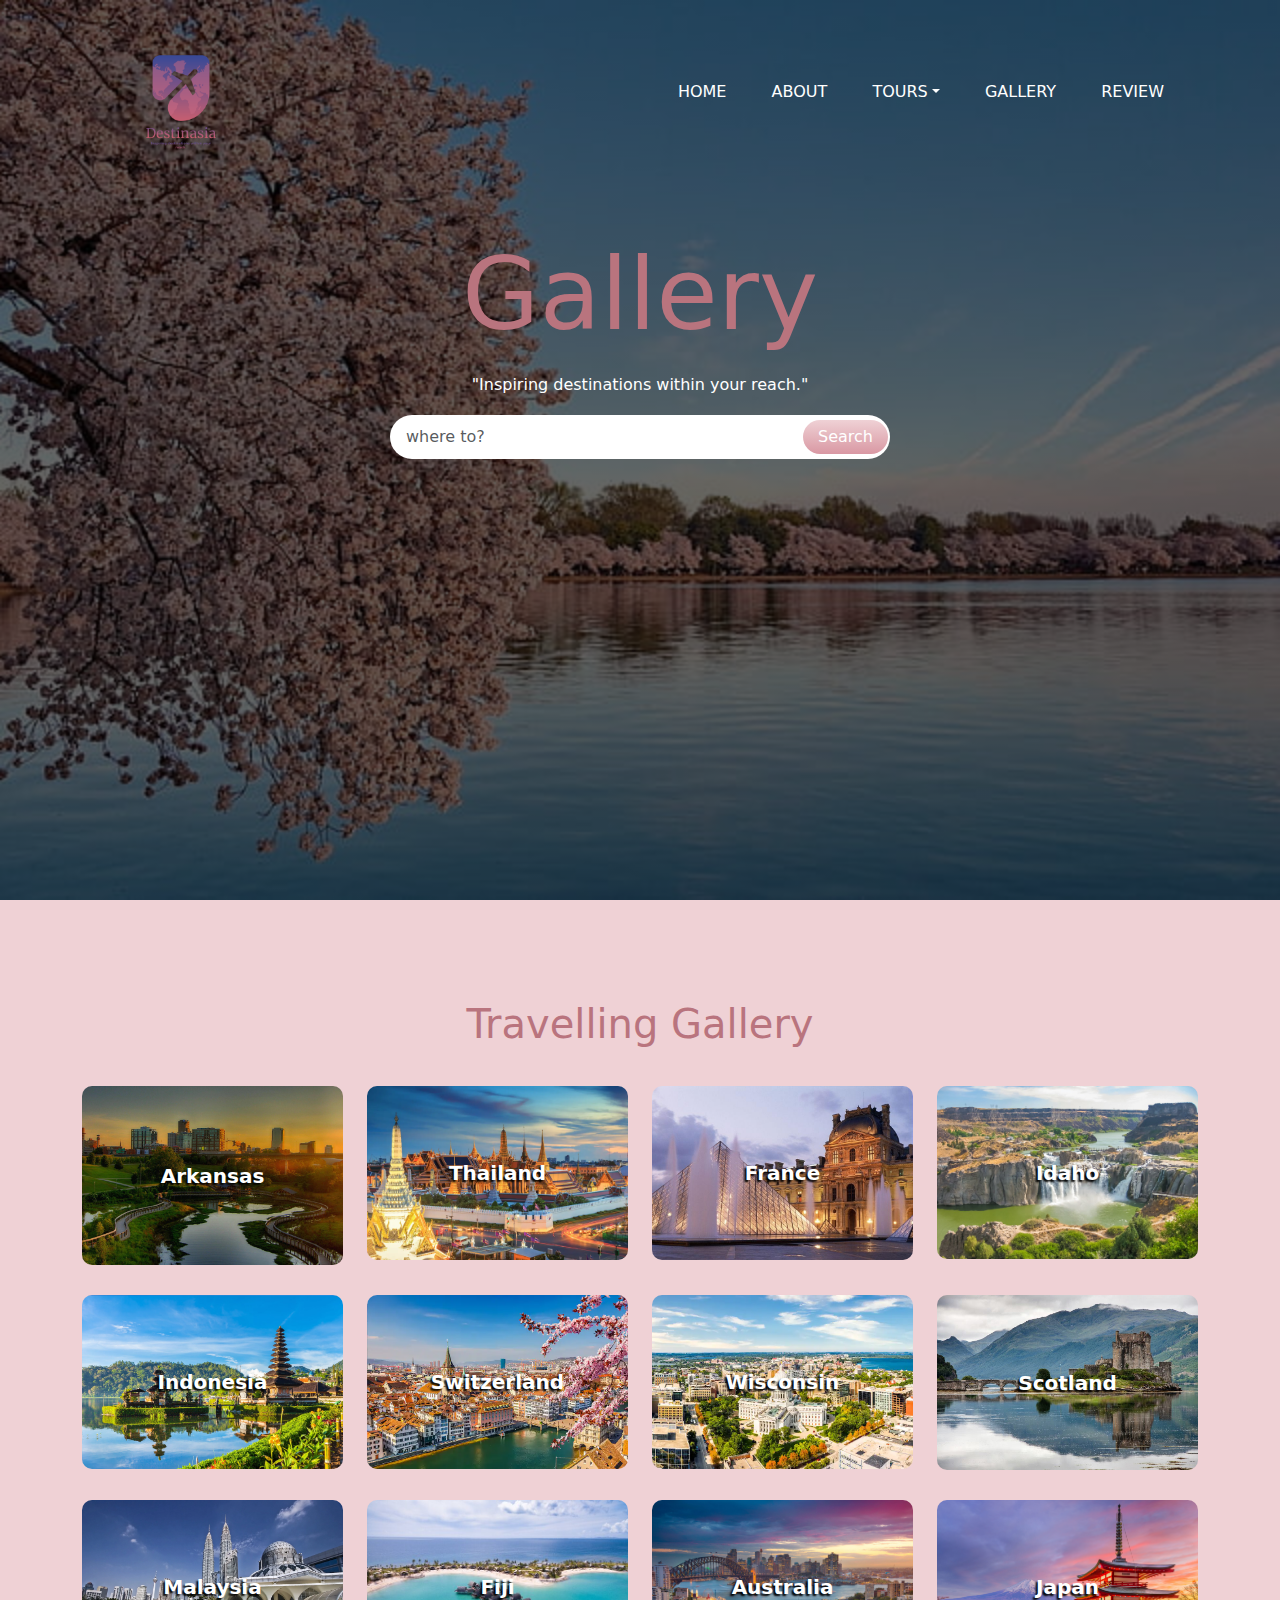
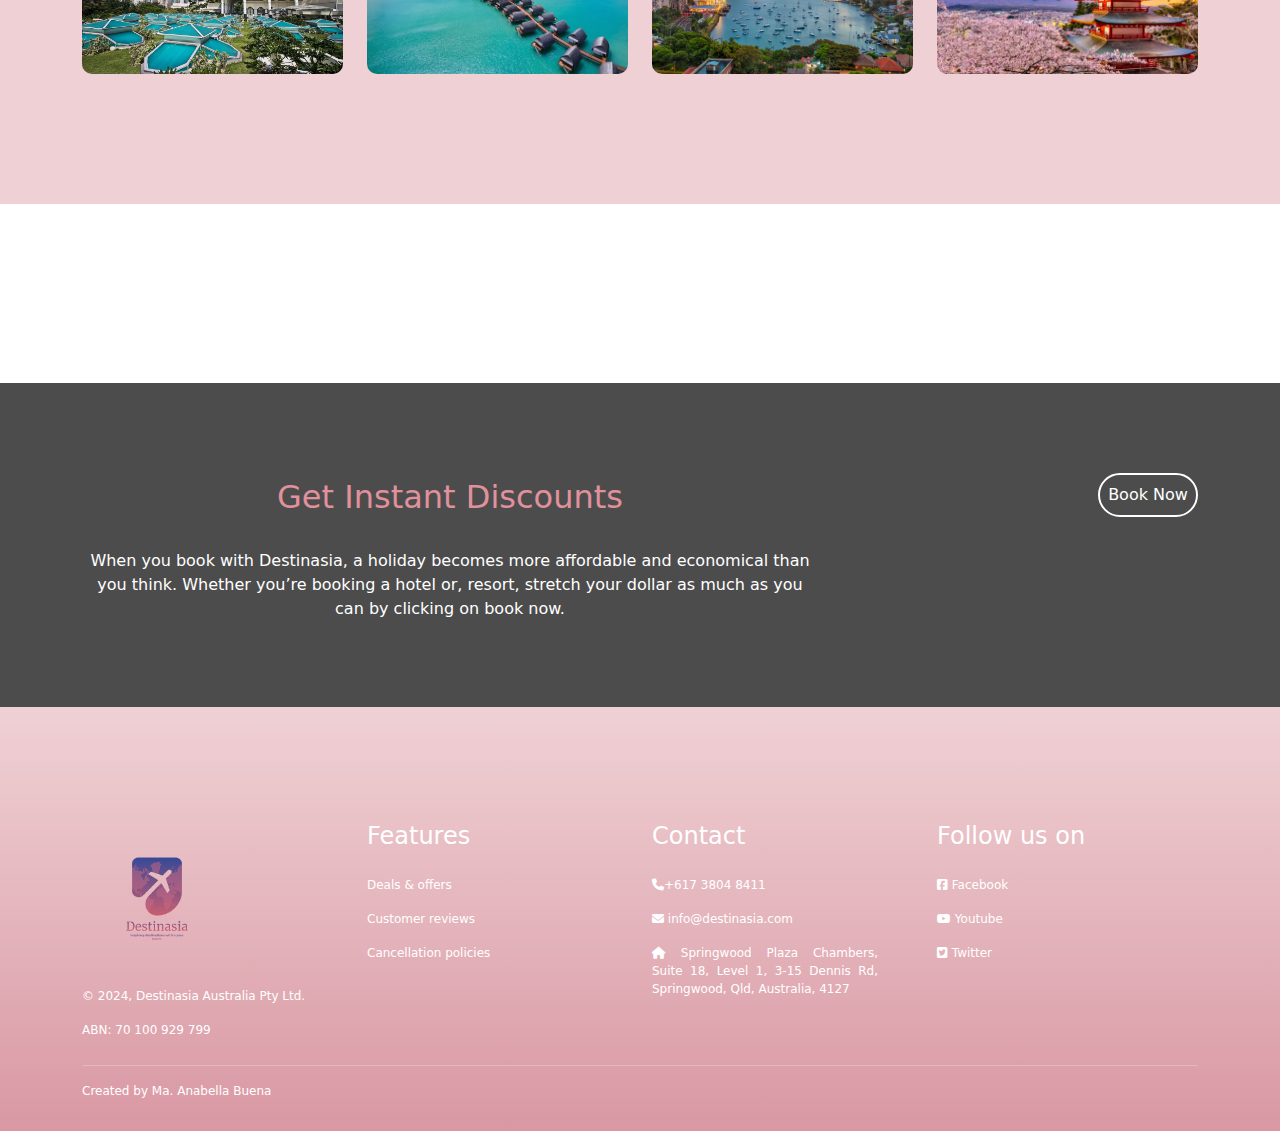
<file: gallery.html>
<!DOCTYPE html>
<html lang="en">
<head>
    <meta charset="UTF-8">
    <meta name="viewport" content="width=device-width, initial-scale=1.0">
    <title>Travel Website</title>
    <link rel="stylesheet" href="https://cdn.jsdelivr.net/npm/bootstrap@5.3.2/dist/css/bootstrap.min.css">
    <link rel="stylesheet" href="https://cdnjs.cloudflare.com/ajax/libs/font-awesome/6.4.2/css/all.min.css">
    <link rel="stylesheet" href="style.css">
</head>
<body>

<section class="header">
    <div class="navbar">
        <img src="logo.png" class="logo"> 
        <ul>
            <li><a href="index.html">Home</a></li>
                <li><a href="about.html">About</a></li>
                <li class="nav-item dropdown">
                    <a href="#" class="dropdown-toggle" data-toggle="dropdown">Tours</a>
                    <div class="dropdown-menu">
                        <a href="destinations.html" class="dropdown-item">Destination</a>
                        <a href="booking.html" class="dropdown-item">Booking</a>
                        <a href="travelguide.html" class="dropdown-item">Travel Guides</a>
                    </div>
                </li>
                <li><a href="gallery.html">Gallery</a></li>
                <li><a href="reviews.html">Review</a></li>
        </ul> 
    </div>
        <h1>Gallery</h1>
        <p> "Inspiring destinations within your reach."</p>
        <div class="input-group">
            <input type="text" class="form-control" placeholder="where to?">
            <div class="input-group-append">
            <button type="submit" class="input-group-text btn">Search</button>
            </div>
        </div>  
</section>


<section class="gallery">
    <h1>Travelling Gallery</h1>
    <div class="container">
        <div class="row">
            <div class="col-md-3">
               <div class="gallery-box">
                <img src="arkansas.jpeg">
                <h4>Arkansas</h4> 
               </div> 
            </div>
            <div class="col-md-3">
                <div class="gallery-box">
                 <img src="thailand2.webp">
                 <h4>Thailand</h4> 
                </div> 
             </div>
             <div class="col-md-3">
                <div class="gallery-box">
                 <img src="france2.jpg">
                 <h4>France</h4> 
                </div> 
             </div>
             <div class="col-md-3">
                <div class="gallery-box">
                 <img src="river-idaho.jpg">
                 <h4>Idaho</h4> 
                </div> 
             </div>
             <div class="col-md-3">
                <div class="gallery-box">
                 <img src="indonesia2.jpg">
                 <h4>Indonesia</h4> 
                </div> 
             </div>
             <div class="col-md-3">
                <div class="gallery-box">
                 <img src="switzerland.webp">
                 <h4>Switzerland</h4> 
                </div> 
             </div>
             <div class="col-md-3">
                <div class="gallery-box">
                 <img src="wisconsin2.webp">
                 <h4>Wisconsin</h4> 
                </div> 
             </div>
             <div class="col-md-3">
                <div class="gallery-box">
                 <img src="scotland.jpg">
                 <h4>Scotland</h4> 
                </div> 
             </div>
             <div class="col-md-3">
                <div class="gallery-box">
                 <img src="Malaysia.webp">
                 <h4>Malaysia</h4> 
                </div> 
             </div>
             <div class="col-md-3">
                <div class="gallery-box">
                 <img src="fiji1.jpg">
                 <h4>Fiji</h4> 
                </div> 
             </div>
             <div class="col-md-3">
                <div class="gallery-box">
                 <img src="australia.jpg">
                 <h4> Australia</h4> 
                </div> 
             </div>
             <div class="col-md-3">
                <div class="gallery-box">
                 <img src="japan.jpg">
                 <h4>Japan</h4> 
                </div> 
             </div>
        </div>
    </div>
</section>
<section class="banner">
   <div class="banner-highlights">
    <div class="container">
        <div class="row">
          <div class ="col-md-8">  
          <h2>Get Instant Discounts</h2>
          <p> When you book with Destinasia, a holiday becomes more affordable and economical than you think. Whether you’re booking a hotel or, resort, stretch your dollar as much as you can by clicking on book now.</p>
          </div>
          <div class ="col-md-4">
          <button type="button" class="booking-btn">Book Now</button>
          </div>
        </div>
    </div>
   </div> 
</section>

<section class="footer">
    <div class="container">
        <div class="row">
            <div class="col-md-3">
                <img src="logo.png" class="footer-logo">
                <p>© 2024, Destinasia Australia Pty Ltd.</p>
                <p>ABN: 70 100 929 799</p>
            </div>
            <div class="col-md-3">
               <h4>Features</h4> 
               <p>Deals & offers</p>
               <p>Customer reviews</p>
               <p>Cancellation policies</p>
            </div>
            <div class="col-md-3">
                <h4>Contact</h4> 
               <p><i class="fa-solid fa-phone"></i>+617 3804 8411</p>
               <p><i class="fa-solid fa-envelope"></i> info@destinasia.com</p>
               <p><i class="fa-solid fa-house"></i> Springwood Plaza Chambers,
                                                 Suite 18, Level 1, 3-15 Dennis Rd,
                                                 Springwood, Qld, Australia, 4127</p>
            </div>
            <div class="col-md-3">
                <h4>Follow us on</h4> 
               <p><i class="fa-brands fa-square-facebook"></i> Facebook</p>
               <p><i class="fa-brands fa-youtube"></i> Youtube</p>
               <p><i class="fa-brands fa-square-twitter"></i> Twitter</p>
            </div>
        </div><hr>
        <p class="copyright">Created by Ma. Anabella Buena</p>
    </div>
</section>
</body>
</html>
</file>
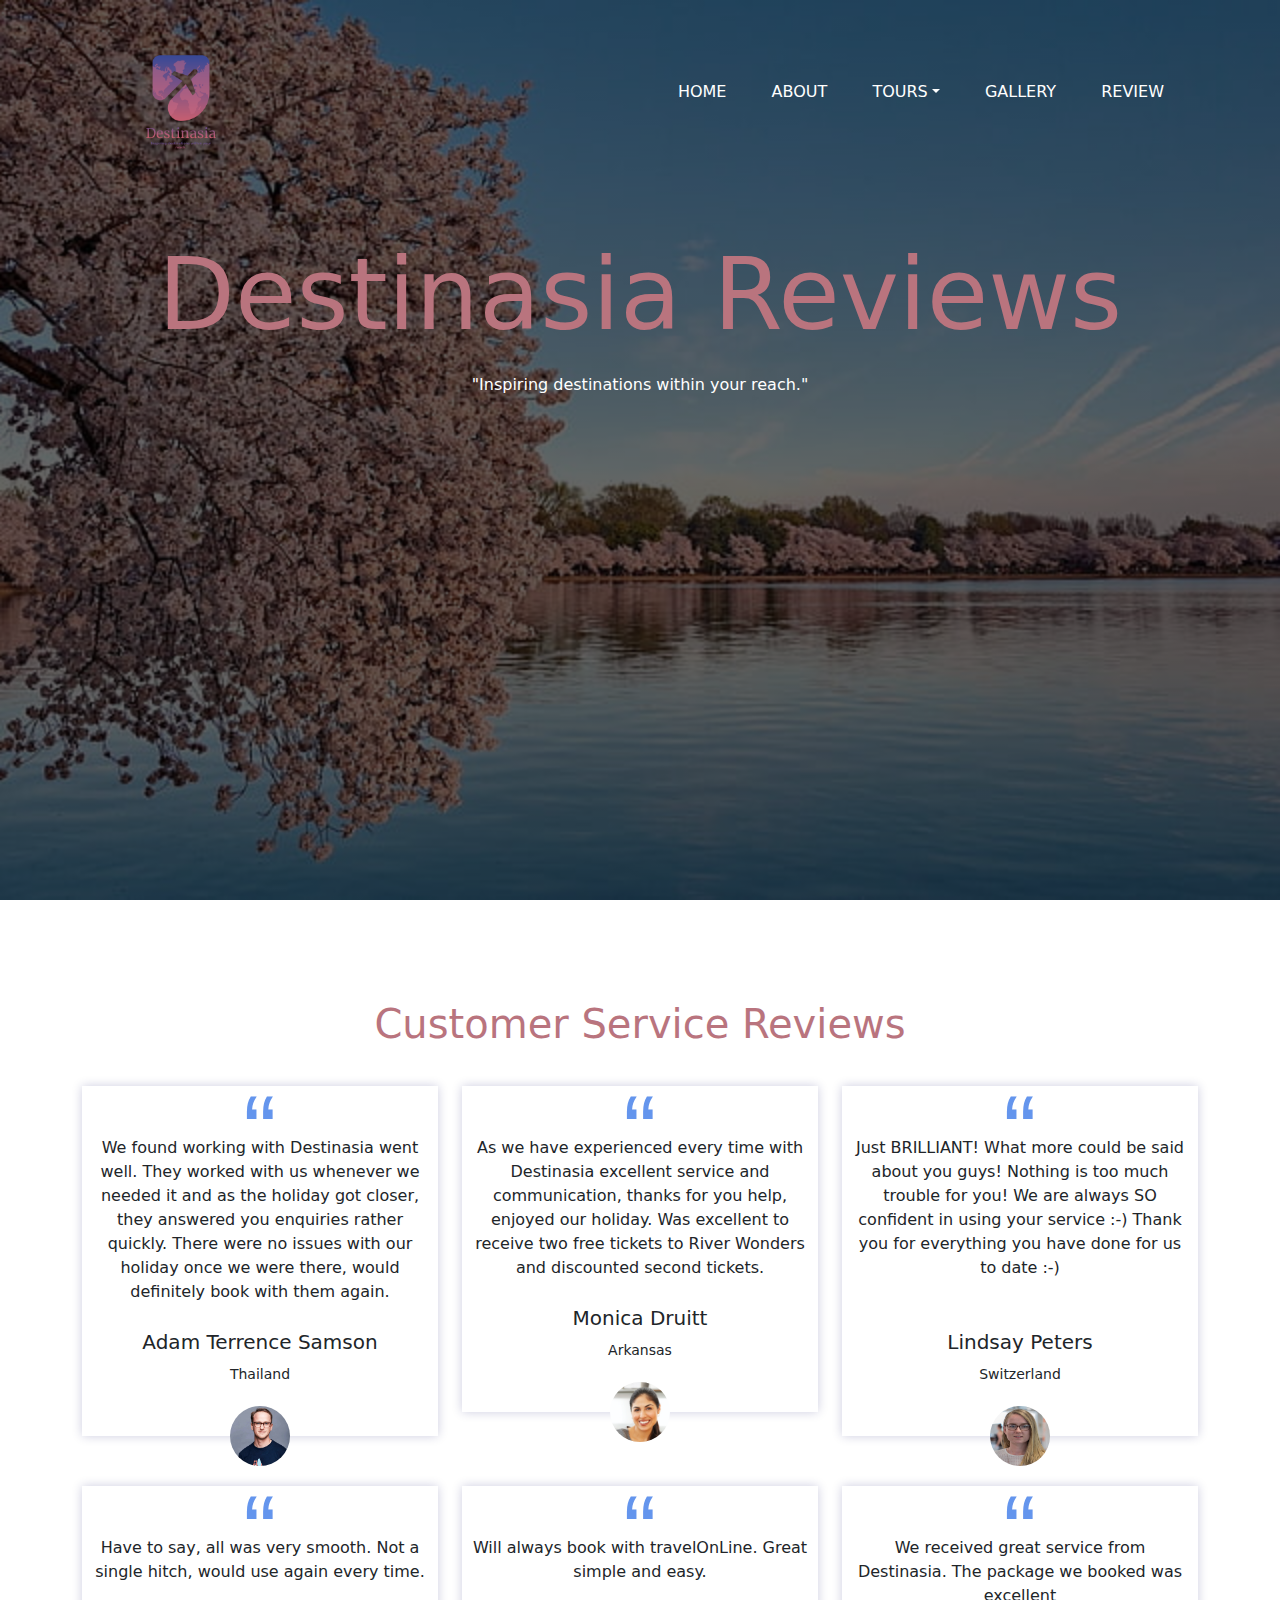
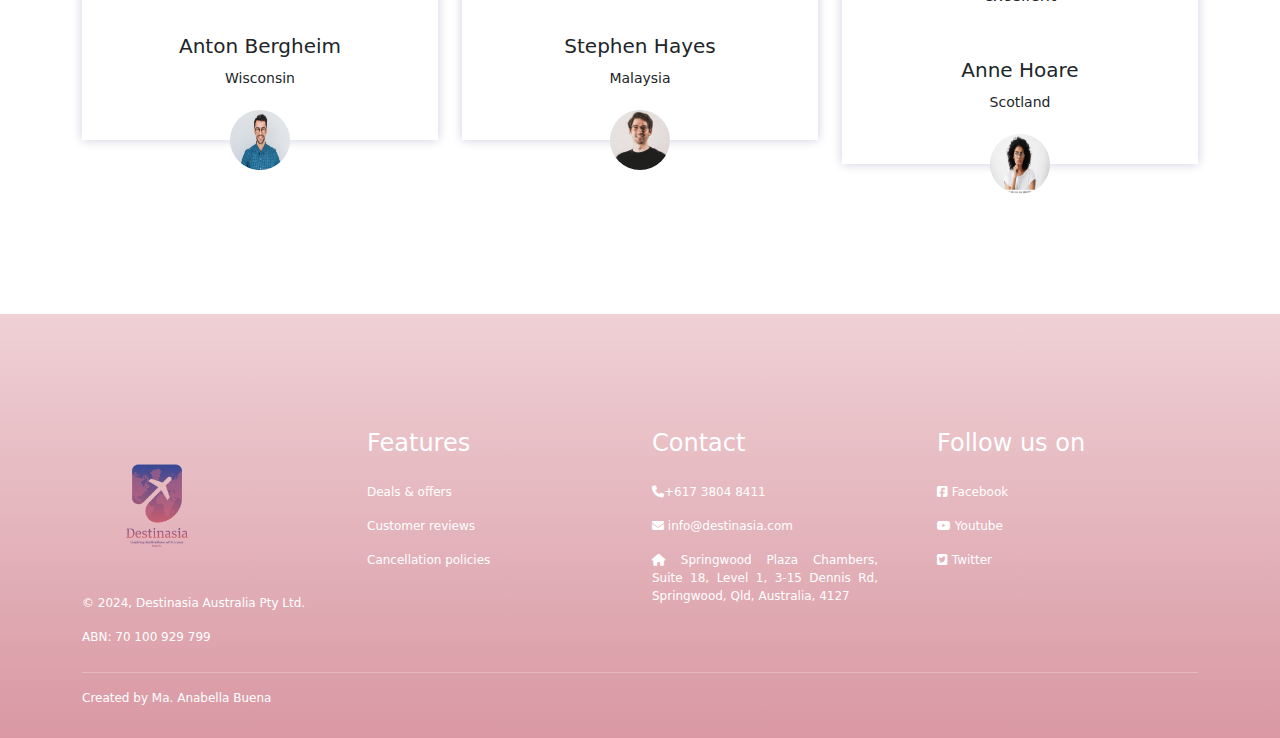
<file: reviews.html>
<!DOCTYPE html>
<html lang="en">
<head>
    <meta charset="UTF-8">
    <meta name="viewport" content="width=device-width, initial-scale=1.0">
    <title>Travel Website</title>
    <link rel="stylesheet" href="https://cdn.jsdelivr.net/npm/bootstrap@5.3.2/dist/css/bootstrap.min.css">
    <link rel="stylesheet" href="https://cdnjs.cloudflare.com/ajax/libs/font-awesome/6.4.2/css/all.min.css">
    <link rel="stylesheet" href="style.css">
</head>
<body>

<section class="header">
    <div class="navbar">
        <img src="logo.png" class="logo"> 
        <ul>
            <li><a href="index.html">Home</a></li>
                <li><a href="about.html">About</a></li>
                <li class="nav-item dropdown">
                    <a href="#" class="dropdown-toggle" data-toggle="dropdown">Tours</a>
                    <div class="dropdown-menu">
                        <a href="destinations.html" class="dropdown-item">Destination</a>
                        <a href="booking.html" class="dropdown-item">Booking</a>
                        <a href="travelguide.html" class="dropdown-item">Travel Guides</a>
                    </div>
                </li>
                <li><a href="gallery.html">Gallery</a></li>
                <li><a href="reviews.html">Review</a></li>
        </ul> 
    </div>
        <h1> Destinasia Reviews</h1>
        <p> "Inspiring destinations within your reach."</p>
</section>

<section class="users-feedback">
    <h1>Customer Service Reviews</h1>
    <div class="container">
        <div class="row">
            <div class="col-md-4">
                <div class="user-review">
                    <p>We found working with Destinasia went well. They worked with us whenever we needed it and as the holiday got closer, they answered you enquiries rather quickly. There were no issues with our holiday once we were there, would definitely book with them again.</p>
                    <h5>Adam Terrence Samson</h5>
                    <small>Thailand</small>
                </div>
                <img src="Max-R_Headshot (1).jpg" alt="User Image">
            </div>
            <div class="col-md-4">
                <div class="user-review">
                    <p>As we have experienced every time with Destinasia excellent service and communication, thanks for you help, enjoyed our holiday. Was excellent to receive two free tickets to River Wonders and discounted second tickets.</p>
                    <h5>Monica Druitt</h5>
                    <small>Arkansas</small>
                </div>
                <img src="user review 2.jpg" alt="User Image">
            </div>
            <div class="col-md-4">
                <div class="user-review">
                    <p>Just BRILLIANT! What more could be said about you guys! Nothing is too much trouble for you! We are always SO confident in using your service :-) Thank you for everything you have done for us to date :-)</p><br>
                    <h5>Lindsay Peters</h5>
                    <small>Switzerland</small>
                </div>
                <img src="user reviews.jpeg" alt="User Image">
            </div>
            <div class="col-md-4">
                <div class="user-review">
                    <p>Have to say, all was very smooth. Not a single hitch, would use again every time.</p><br>
                    <h5>Anton Bergheim</h5>
                    <small>Wisconsin</small>
                </div>
                <img src="user6.jpg" alt="User Image">
            </div>
            <div class="col-md-4">
                <div class="user-review">
                    <p>Will always book with travelOnLine. Great simple and easy. </p><br>
                    <h5>Stephen Hayes</h5>
                    <small>Malaysia</small>
                </div>
                <img src="user5.avif" alt="User Image">
            </div>
            <div class="col-md-4">
                <div class="user-review">
                    <p>We received great service from Destinasia. The package we booked was excellent</p><br>
                    <h5>Anne Hoare</h5>
                    <small>Scotland</small>
                </div>
                <img src="user4.webp" alt="User Image">
            </div>
        </div>
    </div>
</section>

<section class="footer">
    <div class="container">
        <div class="row">
            <div class="col-md-3">
                <img src="logo.png" class="footer-logo">
                <p>© 2024, Destinasia Australia Pty Ltd.</p>
                <p>ABN: 70 100 929 799</p>
            </div>
            <div class="col-md-3">
               <h4>Features</h4> 
               <p>Deals & offers</p>
               <p>Customer reviews</p>
               <p>Cancellation policies</p>
            </div>
            <div class="col-md-3">
                <h4>Contact</h4> 
               <p><i class="fa-solid fa-phone"></i>+617 3804 8411</p>
               <p><i class="fa-solid fa-envelope"></i> info@destinasia.com</p>
               <p><i class="fa-solid fa-house"></i> Springwood Plaza Chambers,
                                                 Suite 18, Level 1, 3-15 Dennis Rd,
                                                 Springwood, Qld, Australia, 4127</p>
            </div>
            <div class="col-md-3">
                <h4>Follow us on</h4> 
               <p><i class="fa-brands fa-square-facebook"></i> Facebook</p>
               <p><i class="fa-brands fa-youtube"></i> Youtube</p>
               <p><i class="fa-brands fa-square-twitter"></i> Twitter</p>
            </div>
        </div><hr>
        <p class="copyright">Created by Ma. Anabella Buena</p>
    </div>
</section>
</body>
</html>
</file>
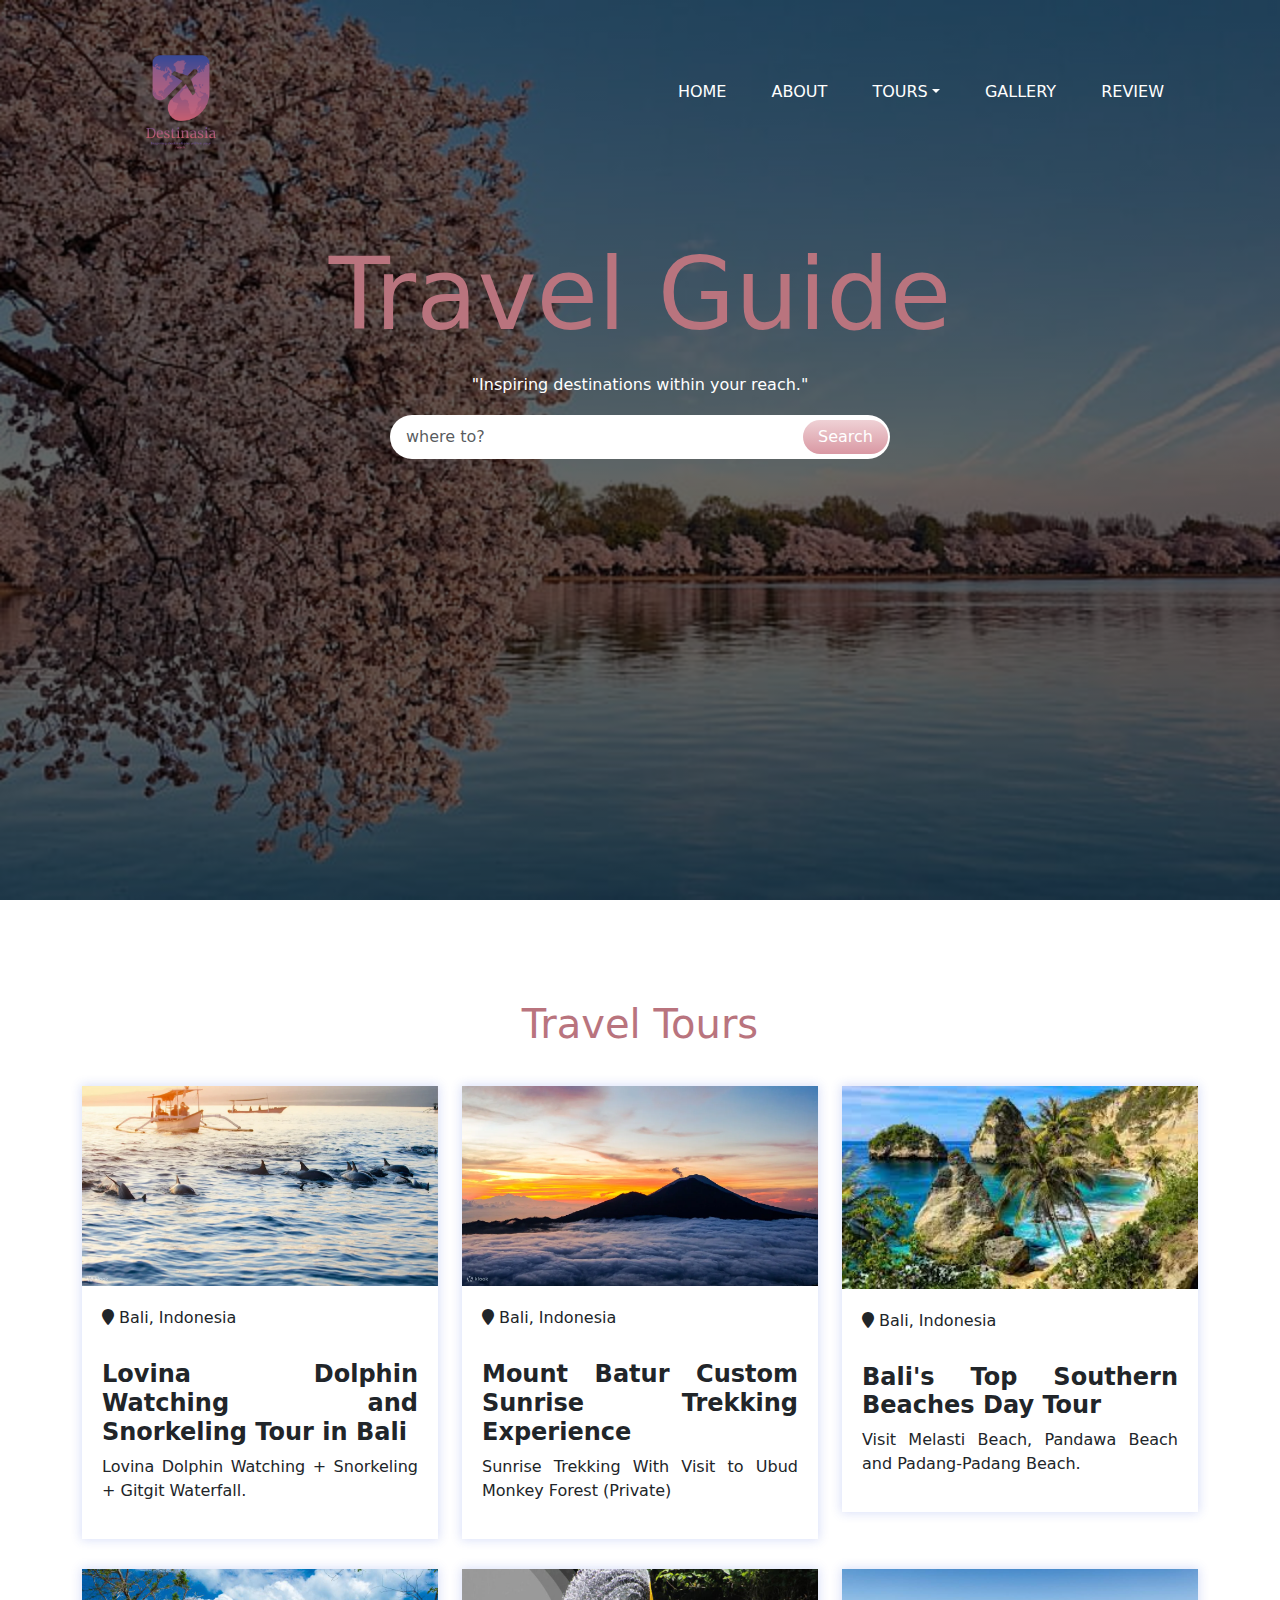
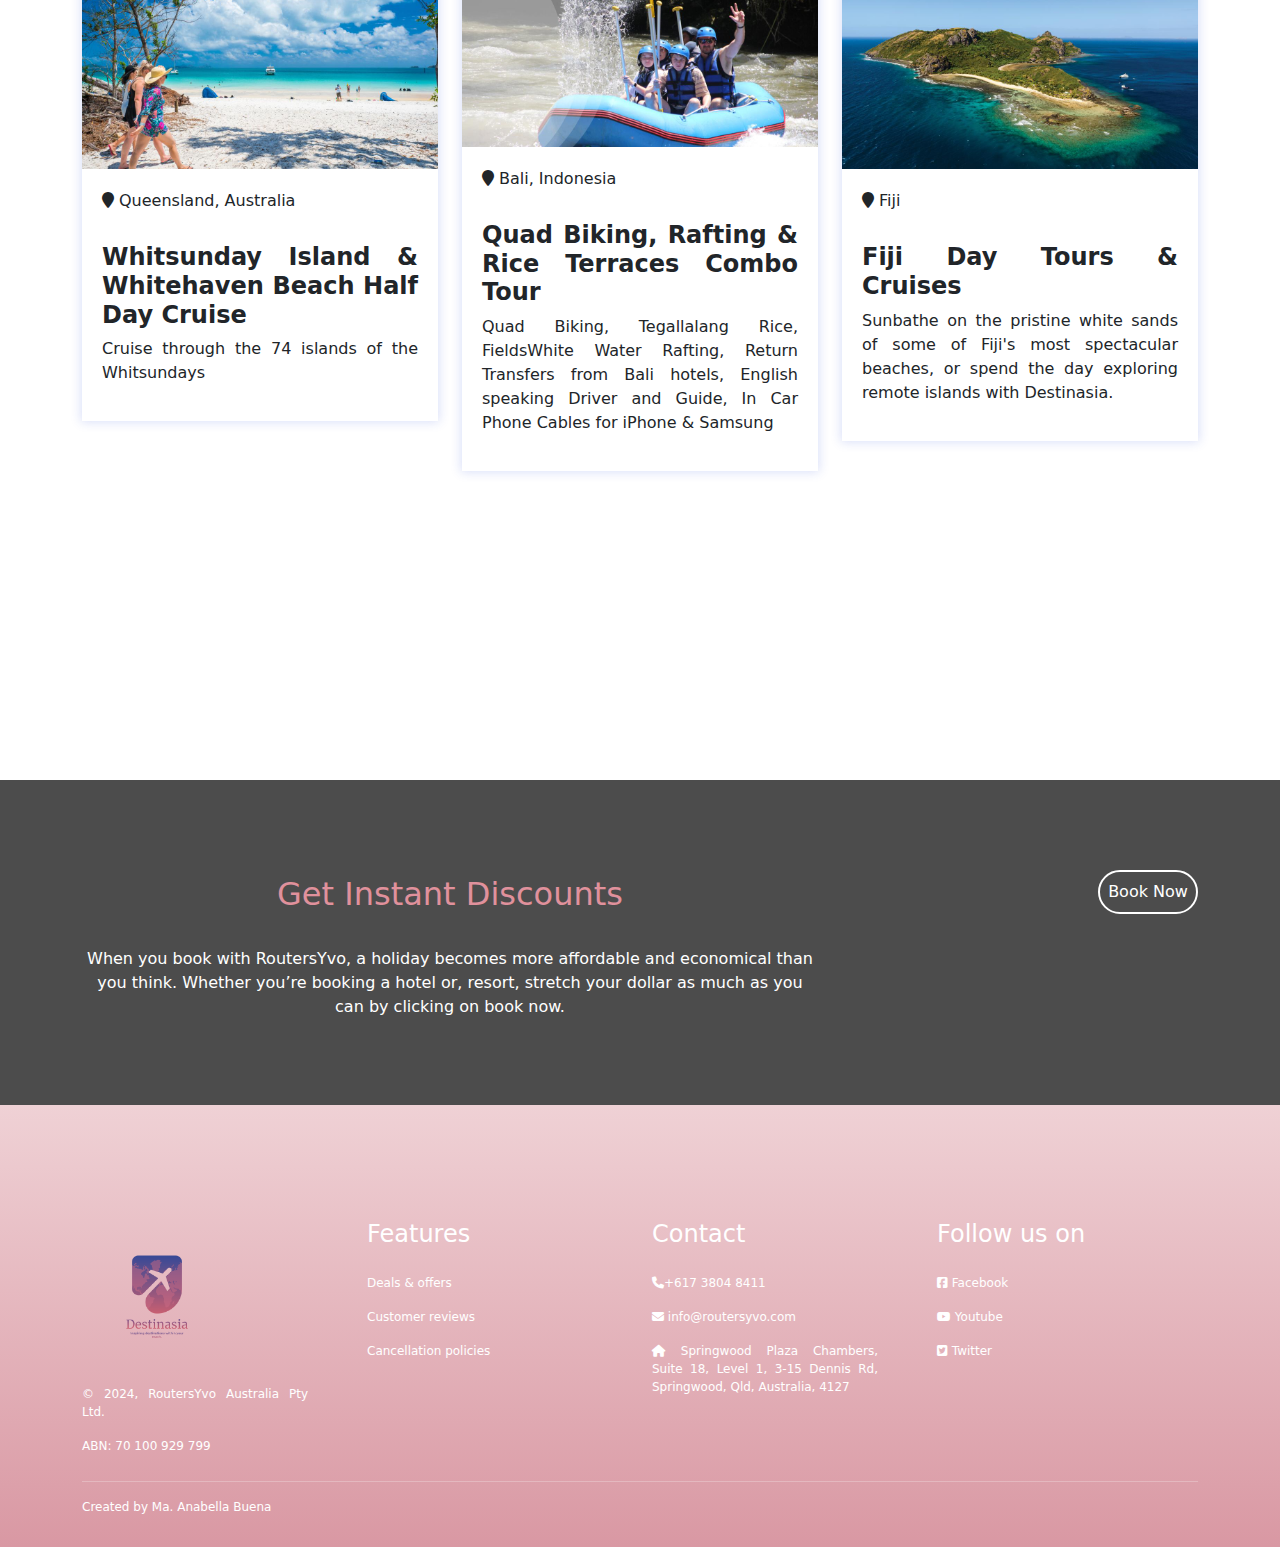
<file: travelguide.html>
<!DOCTYPE html>
<html lang="en">
<head>
    <meta charset="UTF-8">
    <meta name="viewport" content="width=device-width, initial-scale=1.0">
    <title>Travel Website</title>
    <link rel="stylesheet" href="https://cdn.jsdelivr.net/npm/bootstrap@5.3.2/dist/css/bootstrap.min.css">
    <link rel="stylesheet" href="https://cdnjs.cloudflare.com/ajax/libs/font-awesome/6.4.2/css/all.min.css">
    <link rel="stylesheet" href="style.css">
</head>
<body>

<section class="header">
    <div class="navbar">
        <img src="logo.png" class="logo"> 
        <ul>
            <li><a href="index.html">Home</a></li>
                <li><a href="about.html">About</a></li>
                <li class="nav-item dropdown">
                    <a href="#" class="dropdown-toggle" data-toggle="dropdown">Tours</a>
                    <div class="dropdown-menu">
                        <a href="destinations.html" class="dropdown-item">Destination</a>
                        <a href="booking.html" class="dropdown-item">Booking</a>
                        <a href="travelguide.html" class="dropdown-item">Travel Guides</a>
                    </div>
                </li>
                <li><a href="gallery.html">Gallery</a></li>
                <li><a href="reviews.html">Review</a></li>
        </ul> 
    </div>
        <h1>Travel Guide</h1>
        <p> "Inspiring destinations within your reach."</p>
        <div class="input-group">
            <input type="text" class="form-control" placeholder="where to?">
            <div class="input-group-append">
            <button type="submit" class="input-group-text btn">Search</button>
            </div>
        </div>  
</section>

<section class="features">
    <h1>Travel Tours</h1>
    <div class="container">
        <div class="row">
            <div class="col-md-4">
                <div class="feature-box">
                    <div class="feature-img">
                        <img src="balitours.webp">
                    </div>
                    <div class="feature-details">
                        <div>
                            <span><i class="fa fa-map-marker"></i>Bali, Indonesia</span>
                        </div>
                        <h4>Lovina Dolphin Watching and Snorkeling Tour in Bali</h4>
                        <p>Lovina Dolphin Watching + Snorkeling + Gitgit Waterfall.</p>
                    </div>
                </div>
            </div>
            <div class="col-md-4">
                <div class="feature-box">
                    <div class="feature-img">
                        <img src="balitrekking.webp">
                    </div>
                    <div class="feature-details">
                        <div>
                            <span><i class="fa fa-map-marker"></i>Bali, Indonesia</span>
                        </div>
                        <h4>Mount Batur Custom Sunrise Trekking Experience</h4>
                        <p>Sunrise Trekking With Visit to Ubud Monkey Forest (Private)</p>
                    </div>
                </div>
            </div>
            <div class="col-md-4">
                <div class="feature-box">
                    <div class="feature-img">
                        <img src="balibeach.jpeg">
                    </div>
                    <div class="feature-details">
                        <div>
                            <span><i class="fa fa-map-marker"></i>Bali, Indonesia</span>
                        </div>
                        <h4>Bali's Top Southern Beaches Day Tour</h4>
                        <p>Visit Melasti Beach, Pandawa Beach and Padang-Padang Beach.</p>
                    </div>
                </div>
            </div>
            <div class="col-md-4">
                <div class="feature-box">
                    <div class="feature-img">
                        <img src="whitsunday.jpg">
                    </div>
                    <div class="feature-details">
                        <div>
                            <span><i class="fa fa-map-marker"></i>Queensland, Australia</span>
                        </div>
                        <h4>Whitsunday Island & Whitehaven Beach Half Day Cruise</h4>
                        <p>Cruise through the 74 islands of the Whitsundays</p>
                    </div>
                </div>
            </div>
            <div class="col-md-4">
                <div class="feature-box">
                    <div class="feature-img">
                        <img src="balitours3.jpg">
                    </div>
                    <div class="feature-details">
                        <div>
                            <span><i class="fa fa-map-marker"></i>Bali, Indonesia</span>
                        </div>
                        <h4>Quad Biking, Rafting & Rice Terraces Combo Tour</h4>
                        <p>Quad Biking, Tegallalang Rice, FieldsWhite Water Rafting, Return Transfers from Bali hotels, English speaking Driver and Guide, In Car Phone Cables for iPhone & Samsung</p>
                    </div>
                </div>
            </div>
            <div class="col-md-4">
                <div class="feature-box">
                    <div class="feature-img">
                        <img src="fijitours.jpg">
                    </div>
                    <div class="feature-details">
                        <div>
                            <span><i class="fa fa-map-marker"></i>Fiji</span>
                        </div>
                        <h4>Fiji Day Tours & Cruises</h4>
                        <p>Sunbathe on the pristine white sands of some of Fiji's most spectacular beaches, or spend the day exploring remote islands with Destinasia. </p>
                    </div>
                </div>
            </div>
        </div>
    </div>
</section>

<section class="banner">
   <div class="banner-highlights">
    <div class="container">
        <div class="row">
          <div class ="col-md-8">  
          <h2>Get Instant Discounts</h2>
          <p> When you book with RoutersYvo, a holiday becomes more affordable and economical than you think. Whether you’re booking a hotel or, resort, stretch your dollar as much as you can by clicking on book now.</p>
          </div>
          <div class ="col-md-4">
          <button type="button" class="booking-btn">Book Now</button>
          </div>
        </div>
    </div>
   </div> 
</section>

<section class="footer">
    <div class="container">
        <div class="row">
            <div class="col-md-3">
                <img src="logo.png" class="footer-logo">
                <p>© 2024, RoutersYvo Australia Pty Ltd.</p>
                <p>ABN: 70 100 929 799</p>
            </div>
            <div class="col-md-3">
               <h4>Features</h4> 
               <p>Deals & offers</p>
               <p>Customer reviews</p>
               <p>Cancellation policies</p>
            </div>
            <div class="col-md-3">
                <h4>Contact</h4> 
               <p><i class="fa-solid fa-phone"></i>+617 3804 8411</p>
               <p><i class="fa-solid fa-envelope"></i> info@routersyvo.com</p>
               <p><i class="fa-solid fa-house"></i> Springwood Plaza Chambers,
                                                 Suite 18, Level 1, 3-15 Dennis Rd,
                                                 Springwood, Qld, Australia, 4127</p>
            </div>
            <div class="col-md-3">
                <h4>Follow us on</h4> 
               <p><i class="fa-brands fa-square-facebook"></i> Facebook</p>
               <p><i class="fa-brands fa-youtube"></i> Youtube</p>
               <p><i class="fa-brands fa-square-twitter"></i> Twitter</p>
            </div>
        </div><hr>
        <p class="copyright">Created by Ma. Anabella Buena</p>
    </div>
</section>
</body>
</html>
</file>
<file: style.css>
*
{
    padding: 0;
    margin: 0;
}
.header
{
    height: 100vh;
    background-image: linear-gradient(rgba(0,0,0,0.6),rgba(0, 0, 0, 0.6)),url(bg2.jpg);
    background-size: cover;
    background-position-x: center;
    background-attachment: fixed; 
    padding-top: 5px; 
    text-align: center;
    color: #fff;
}
.header img
{
    width: 170px;
    float: left;
}
.navbar
{
    width: 85%;
    margin: auto;
    padding: 10px 0;
    display: flex;
    align-items: center;
    justify-content: space-between;
}
.logo
{
    width: 100px;
    cursor: pointer;
}
.navbar ul li
{
    list-style: none;
    display: inline-block;
    margin: 0 20px;
    position: relative;
}
.navbar ul li a
{
    text-decoration: none;
    color: #fff;
    text-transform: uppercase;
}
.navbar ul li::after
{
    content: '';
    height: 3px;
    width: 0;
    background: #d998a3;
    position: absolute;
    left: 0;
    bottom: -10px;
    transition: 0.5s;
}
.navbar ul li:hover::after
{
    width: 100%;
}

.dropdown {
    position: relative;
}

.dropdown-menu {
    display: none;
    position: absolute;
    background-color: transparent;
    box-shadow: 0 0 8px rgba(0, 0, 0, 0.1); /* Use a subtle box shadow */
    z-index: 1;
}

.dropdown:hover .dropdown-menu {
    display: block;
}

.dropdown-item {
    padding: 10px;
    display: block;
}

.dropdown:hover > a {
    color: #d998a3; 
}

.content
{
   width: 100%;
   position: absolute;
   top: 25%;
   transform: translateY(-50); 
   text-align: center;
   color: #efd1d5;
}
.header h1
{
    padding-top: 40px;
    padding-bottom: 0;
    font-size: 100px;
}
.header p
{
    margin: 18px 0
}
/* Input Group Styles */
.input-group {
    width: 90%;
    max-width: 500px;
    border-radius: 30px;
    background: #fff;
    margin: auto;
    padding: 2px;
    display: flex; 
    align-items: center;
}

.form-control {
    flex: 1;
    border: 0 !important;
    border-radius: 30px !important;
    margin: 2px;
    box-shadow: none !important;
    padding-right: 10px; 
}

.input-group-text {
    width: auto;
    background-image: linear-gradient(#efd1d5, #d998a3);
    border: 0 !important;
    color: #fff !important;
    padding: 5px 15px !important;
    border-radius: 30px !important;
    box-shadow: none !important;
    transition: background-color 0.3s ease;
}


.input-group-text:hover {
    background-color: #ece7e7;
}
.input-group-text:active {
    background-color: #ebdcde;
}

/*features*/ 

.features
{
   padding: 100px 0; 
}
h1
{
    text-align: center;
    padding-bottom: 30px;
    color: #b9747e;
}
h2
{
    text-align: center;
    padding-bottom: 25px;
    padding-top: 25px;
    color: #e0919c;
}
h6 
{
    text-align: justify;
    padding-right: 60px;
    padding-left: 60px;
    color: #e0919c;
    padding-bottom: 25px;
}
.feature-img img
{
    width: 100%;
}
.price
{
    width: 50px;
    height: 50px;
    background: #e46060;
    color: #fff;
    font-weight: 600;
    border-radius: 50%;
    padding: 10px;
    box-shadow: 0 0 10px 1px rgba(37,73,214,0.18);
    position: absolute;
    left: 25px;
    bottom: -50px;
}
.feature-img
{
    position:relative;
}
.rating
{
    padding: 3px;
    float: right;
    background: #fff;
    bottom: -1px;
    right: 0;
    position: absolute;
}
.feature .fa
{
    font-size: 15px;
    color:#cf775c;
}
.feature-details
{
    padding: 20px;
    text-align: justify;
}
.feature-details h4
{
    font-weight: 600;
    margin-top: 30px;
}
.feature-details .fa
{
    margin-right: 5px;
}
.feature-box
{
    box-shadow: 0 0 10px 1px rgba(37,73,214,0.18);
    margin-bottom: 30px;
}
.gallery
{
    padding: 100px 0;
    background: #efd1d5;
}
.gallery-box img
{
    width: 100%;
    border-radius: 10px;
    cursor: pointer;
    transition: 1s;
}
.gallery-box img:hover
{
    transform: scale(1.1);
}
.gallery-box h4
{
    display: block;
    color: #fff;
    text-shadow: -2px 2px 2px #000;
    font-weight: 600;
    font-size: 20px;
    position: absolute;
    top: 50%;
    left: 50%;
    transform: translate(-50%,-50%);
}
.gallery-box
{
    position: relative;
    margin-bottom: 30px;
}
.banner
{
    height: 80%;
    background-image: url(banner6.jpg);
    background-position: center;
    background-size: cover;
    background-attachment: fixed;
    padding-top: 14%;
}
.banner-highlights
{
    padding: 70px 0;
    background: rgba(0,0,0,0.7);
    text-align: center;
    color: #fff;

}
.booking-btn
{
    width: 100px;
    padding: 8px 0;
    outline: none !important;
    border: 2px solid #fff;
    border-radius: 50px;
    background: transparent;
    color: #fff;
    float: right;
    margin-top: 20px;
}
.users-feedback
{
    padding: 100px 0;
}
.user-review
{
    position: relative;
    text-align: center;
    box-shadow: 0 0 10px 0 rgba(0,0,100,0.2);
    padding-bottom: 50px;
}
.user-review p
{
    padding: 50px 10px 10px 10px;
    position: relative;
}
.users-feedback img
{
    width: 60px;
    height: 60px;
    border-radius: 50%;
    position: relative;
    margin: -30px 0 20px 50%;
    transform: translateX(-50%);
}
.user-review p::before 
{
    content: '\201C';
    display: block;
    position: absolute;
    font-size: 100px;
    color: #6495ed;
    font-family: 'Arial', sans-serif;
    left: 50%;
    top: -30px;
    transform: translateX(-50%);
}
.footer
{
    padding: 100px 20px 15px;
    background-image: linear-gradient(#efd1d5,#d998a3);
    color:#fff;

}
.footer-logo
{
    width: 150px;
    margin-top: 15px;
    margin-bottom: 15px;
}
.footer h4
{
    text-align: left;
    margin-top: 15px;
    margin-bottom: 25px;
}
.footer p
{
    font-size: 12px;
    text-align: justify;
    padding-right: 35px;
}
.footer .row .fa
{
    padding-right: 20px;
    font-size: 15px;
}
.footer hr
{
    margin-top: 10px;
    background: #efefef;
}

.footer .copyright
{
    text-align: left;
}
</file>
